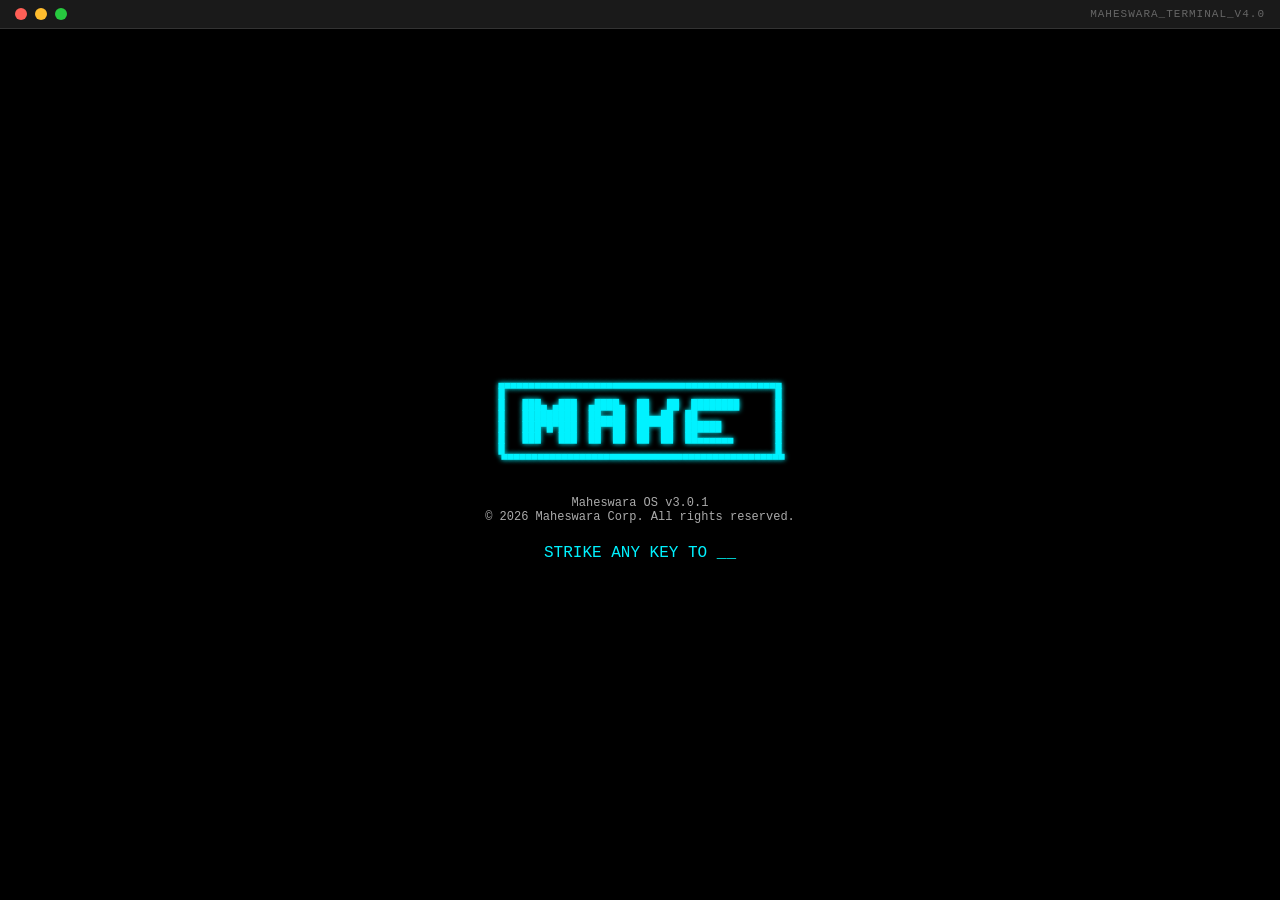
<file: index.html>
<!DOCTYPE html>
<html lang="en">
<head>
<meta charset="UTF-8">
<meta name="viewport" content="width=device-width, initial-scale=1.0">
<title>MAHESWARA OS // STARTING</title>
<link rel="stylesheet" href="style.css">
<style>
/* SITE REVEAL */
.site-wrapper { display: none; opacity: 0; transition: opacity 0.8s ease; }

/* THE REAL TERMINAL CURSOR */
.cursor::after {
    content: '_';
    font-weight: bold;
    animation: cmd-blink 1s step-end infinite;
    color: var(--neon-cyan, #00f2ff);
}
@keyframes cmd-blink { 50% { opacity: 0; } }

/* MODULE ANIMATIONS */
.module { opacity: 0; transform: translateY(10px); transition: all 0.5s ease; }
.module.revealed { opacity: 1; transform: translateY(0); }

/* BOOT SCREEN STYLES */
#loading-bar-container { width: 300px; height: 15px; border: 2px solid #00f2ff; margin: 15px auto; position: relative; display: none; }
#loading-bar-fill { height: 100%; width: 0%; background: #00f2ff; box-shadow: 0 0 10px #00f2ff; }

/* HEADER LIVE STATS */
.live-stats {
    display: flex;
    justify-content: space-between;
    background: rgba(0, 242, 255, 0.1);
    border: 1px solid var(--neon-cyan, #00f2ff);
    padding: 5px 10px;
    font-family: var(--font-mono), monospace;
    font-size: 0.75em;
    color: var(--neon-cyan, #00f2ff);
    margin-bottom: 15px;
}

/* BOOT SCREEN CONTAINER */
#boot-screen {
    position: fixed;
    top: 0;
    left: 0;
    width: 100%;
    height: 100vh;
    background: #000;
    z-index: 10000;
    font-family: var(--font-mono), monospace;
    overflow: hidden;
    color: #00f2ff;
    display: flex;
    flex-direction: column;
    transition: all 0.8s cubic-bezier(0.16, 1, 0.3, 1);
}

/* Class applied when transitioning from fullscreen boot to sticky header window */
#boot-screen.morphed-window {
    position: relative;
    height: auto;
    min-height: 0;
    z-index: 100;
    border: 1px solid #333;
    border-bottom: 2px solid var(--neon-cyan, #00f2ff);
    box-shadow: 0 4px 20px rgba(0, 242, 255, 0.15);
}

/* Inner terminal content container smooth fade out */
#terminal-body {
    padding: 40px;
    flex-grow: 1;
    display: flex;
    flex-direction: column;
    justify-content: center;
    align-items: center;
    max-height: 100vh;
    transition: opacity 0.4s ease, max-height 0.6s ease, padding 0.6s ease;
}

#terminal-body.collapsed {
    opacity: 0;
    max-height: 0;
    padding: 0;
    overflow: hidden;
}
</style>
</head>
<body>

<div id="boot-screen">
    
    <!-- MAC TOP CONTROL BAR -->
    <div style="background: #1a1a1a; padding: 8px 15px; display: flex; justify-content: space-between; align-items: center; border-bottom: 1px solid #333; flex-shrink: 0;">
        <div style="display: flex; gap: 8px;">
            <div style="width: 12px; height: 12px; background: #ff5f56; border-radius: 50%;"></div>
            <div style="width: 12px; height: 12px; background: #ffbd2e; border-radius: 50%;"></div>
            <div style="width: 12px; height: 12px; background: #27c93f; border-radius: 50%;"></div>
        </div>
        <div style="color: #666; font-size: 11px; letter-spacing: 1px;">MAHESWARA_TERMINAL_V4.0</div>
    </div>

    <!-- TERMINAL BODY CONTENT -->
    <div id="terminal-body">
        
        <div id="init-prompt" style="text-align: center;">
            <pre style="font-size: 10px; line-height: 1.1; color: #00f2ff; margin-bottom: 20px; text-shadow: 0 0 5px #00f2ff;">
 ▄▄▄▄▄▄▄▄▄▄▄▄▄▄▄▄▄▄▄▄▄▄▄▄▄▄▄▄▄▄▄▄▄▄▄▄▄▄▄▄▄▄▄▄▄▄▄ 
 █                                             █ 
 █   ███▄ ▄███  ▄████▄  ██   ██  ████████      █ 
 █   █████████  ██▄▄██  ██▄▄██  ██             █ 
 █   ███▀█▀███  ██▀▀██  ██▀▀██  ██████         █ 
 █   ███   ███  ██  ██  ██  ██  ██▄▄▄▄▄▄       █ 
 █                                             █ 
 ▀▀▀▀▀▀▀▀▀▀▀▀▀▀▀▀▀▀▀▀▀▀▀▀▀▀▀▀▀▀▀▀▀▀▀▀▀▀▀▀▀▀▀▀▀▀▀
            </pre>
            <div style="font-size: 12px; color: #aaa; margin-bottom: 20px;">
                Maheswara OS v3.0.1<br>
                © 2026 Maheswara Corp. All rights reserved.
            </div>
            <span id="prompt-text"></span><span class="cursor"></span>
        </div>

        <div id="linux-boot-logs" style="display: none; text-align: left; width: 100%; max-width: 600px; font-size: 11px; color: #00ff00; margin-bottom: 20px; height: 150px; overflow: hidden;"></div>

        <div id="boot-sequence-container" style="display: none; text-align: center;">
            <pre id="ascii-logo" style="font-size: 12px; line-height: 1.1; color: #00f2ff; text-shadow: 0 0 5px #00f2ff; margin-bottom: 20px; text-align: left;"></pre>
            <div id="loading-bar-container"><div id="loading-bar-fill"></div></div>
            <div style="display: flex; justify-content: center; align-items: center; gap: 10px; margin-top: 10px;">
                <div id="boot-spinner" style="font-size: 1.2em; width: 15px;"></div>
                <div id="boot-text" style="text-transform:uppercase; font-size: 12px; letter-spacing: 2px;"></div>
            </div>
        </div>
    </div>
</div>
<div class="scanlines"></div>

<div class="site-wrapper" id="main-site">
    <header id="site-header">
        <div class="live-stats">
            <div><span id="header-spinner"></span> MaheSwara Website-Interface // Build v3.0.1 // SYSTEM_STATUS: OPERATIONAL</div>
            <div>SYS_STATUS: ACTIVE // LOG_TIME: <span id="utc-time"></span> UTC</div>
        </div>
        <div>
            <div class="sys-info">ROOT_ACCESS_GRANTED // LOC: JAKARTA/DEPOK</div>
            <h1 style="margin: 0; color: #fff; text-shadow: 0 0 10px var(--neon-cyan); text-transform: uppercase; font-size: 2.5em; letter-spacing: 2px;">Maheswara</h1>
        </div>
        <nav>
            <ul>
                <li><a href="main.html" class="active">cd /home</a></li>
                <li><a href="blog.html">cd /blog</a></li>
                <li><a href="archive.html">cd /archive</a></li>
                <li><a href="social.html">cd /social_media</a></li>
            </ul>
        </nav>
    </header>

    <main class="content-grid">
        <aside class="left-column">
            <div class="module" id="mod-id">
                <div class="module-title">IDENTIFICATION</div>
                <img src="images/profile.png" alt="[USER_PHOTO]" style="width: 100%; border: 1px solid var(--neon-cyan); margin-bottom: 15px;">
                <div style="font-size: 0.85em; color: #aaa; font-family: var(--font-mono);">
                    <span id="id-type-target"></span>
                </div>
            </div>
            
            <div class="module" id="mod-skills">
                <div class="module-title">KNOWLEDGE_SKILLS</div>
                <div style="font-size: 0.8em; line-height: 2; font-family: var(--font-mono);">
                    WIKIPEDIA_EDITING <span class="skill-bar" data-fill="8">[□□□□□□□□□□]</span> 80%<br>
                    DIGITAL_ARCHIVING <span class="skill-bar" data-fill="7">[□□□□□□□□□□]</span> 70%<br>
                    VIOLIN_PRACTICE   <span class="skill-bar" data-fill="5">[□□□□□□□□□□]</span> 50%<br>
                    SIM_CITY_LOGIC    <span class="skill-bar" data-fill="9">[□□□□□□□□□□]</span> 90%
                </div>
            </div>
        </aside>

        <section class="center-column">
            <div class="module" id="mod-hello">
                <div class="module-title">HELLO_WORLD.txt</div>
                <div class="content-text">
                    <h2><span id="hello-h2-target"></span></h2>
                    <p><span id="hello-p1-target"></span></p>
                    <p><span id="hello-p2-target"></span></p>
                </div>
            </div>

            <div class="module pink-border" id="mod-recent">
                <div class="module-title pink-title">RECENT_ACTIVITY</div>
                <div class="content-text">
                    <p><span id="recent-target"></span></p>
                </div>
            </div>
        </section>

        <aside class="right-column">
            <div class="module" id="mod-profile">
                <div class="module-title">USER_PROFILE</div>
                <div class="content-text" style="font-size: 0.9em;">
                    <span style="color: var(--neon-cyan);">></span> <span id="profile-p1-target"></span>
                    <div style="margin-top: 15px; color: #aaa;" id="profile-list-container" style="display:none; opacity:0;">
                        <strong>// CORE_INTERESTS:</strong>
                        <ul style="padding-left: 15px; margin-top: 5px;">
                            <li><span id="int-1"></span></li>
                            <li><span id="int-2"></span></li>
                            <li><span id="int-3"></span></li>
                            <li><span id="int-4"></span></li>
                            <li><span id="int-5"></span></li>
                        </ul>
                    </div>
                </div>
            </div>

            <div class="module" id="mod-comms">
                <div class="module-title">COMMS_UPLINK</div>
                <a href="#" class="uplink-btn">WIKIPEDIA_USERPAGE</a>
                <a href="#" class="uplink-btn">DISCORD: @mhswra</a>
                <a href="#" class="uplink-btn pink-title">[LEAVE_A_MESSAGE]</a>
            </div>
        </aside>
    </main>

    <div style="margin-top: 30px;" id="mod-footer-logs">
        <small>
            <div style="color: #888; font-size: 0.8em;"><span id="log-rogue"></span></div>
            <div style="color: #00ff00; font-size: 0.8em;"><span id="log-admin"></span></div>
            <div class="glitch-text" style="margin-top: 15px; font-size: 1.1em;">
                <span id="log-quote"></span><br>
                <span style="color: #fff; font-style: italic; font-size: 0.8em;"><span id="log-author"></span></span>
            </div>
        </small>
    </div>

<footer>
  <div class="footer-container">
    <p>© 2026 Maheswara.</p>
    <p>Content distributed under <a href="https://creativecommons.org/licenses/by/4.0/deed.en" target="_blank" rel="noopener">CC-BY SA 4.0</a>. Unless otherwise noted.</p>
  </div>
</footer>
</div>

<script>
(function() {
    const wait = (ms) => new Promise(r => setTimeout(r, ms));

    function setFavicon(url) {
        let link = document.querySelector("link[rel~='icon']") || document.createElement('link');
        link.rel = 'icon';
        link.href = url;
        document.head.appendChild(link);
    }

    // Scroll Lock Mechanism
    const preventScroll = (e) => e.preventDefault();
    function lockScroll() {
        window.addEventListener('wheel', preventScroll, { passive: false });
        window.addEventListener('touchmove', preventScroll, { passive: false });
        window.addEventListener('keydown', handleKeyScroll, { passive: false });
    }
    function unlockScroll() {
        window.removeEventListener('wheel', preventScroll);
        window.removeEventListener('touchmove', preventScroll);
        window.removeEventListener('keydown', handleKeyScroll);
    }
    function handleKeyScroll(e) {
        if(["Space","ArrowUp","ArrowDown","PageUp","PageDown"].indexOf(e.code) > -1) {
            e.preventDefault();
        }
    }

    async function smoothScrollTo(elementId) {
        const el = document.getElementById(elementId);
        if(el) {
            el.scrollIntoView({ behavior: 'smooth', block: 'center' });
            await wait(800);
        }
    }

    // Live UTC Clock & Spinners
    setInterval(() => {
        const now = new Date();
        const el = document.getElementById('utc-time');
        if(el) el.innerText = now.toISOString().replace('T', ' ').substring(0, 19);
    }, 1000);

    const spinChars = ["/", "-", "\\", "|"];
    let spinIdx = 0;
    setInterval(() => {
        const hSpin = document.getElementById('header-spinner');
        const bSpin = document.getElementById('boot-spinner');
        const char = spinChars[spinIdx++ % 4];
        if(hSpin) hSpin.innerText = char;
        if(bSpin) bSpin.innerText = char;
    }, 150);

    // Typing Engine
    async function typeText(elId, text, speed) {
        const el = document.getElementById(elId);
        if (!el) return;
        el.classList.add('cursor');
        el.innerHTML = "";
        for (let char of text) {
            el.innerHTML += char;
            await wait(speed);
        }
        el.classList.remove('cursor');
    }

    async function binaryType(elId, text, speed) {
        const el = document.getElementById(elId);
        if (!el) return;
        el.classList.add('cursor');
        el.innerHTML = "";
        const lines = text.split('<br>');
        for (let i=0; i<lines.length; i++) {
            let lineSpan = document.createElement('span');
            el.appendChild(lineSpan);
            for (let char of lines[i]) {
                let charSpan = document.createElement('span');
                lineSpan.appendChild(charSpan);
                if (char !== " ") {
                    for (let j = 0; j < 2; j++) {
                        charSpan.innerText = Math.random() > 0.5 ? '1' : '0';
                        await wait(10);
                    }
                }
                charSpan.innerText = char;
                await wait(speed);
            }
            if(i < lines.length - 1) el.appendChild(document.createElement('br'));
        }
        el.classList.remove('cursor');
    }

    async function init() {
        document.title = "MAHESWARA OS // STARTING";
        setFavicon('[data-uri]'); 
        
        await wait(500);
        await typeText('prompt-text', "STRIKE ANY KEY TO INITIATE UPLINK...", 30);
        document.getElementById('prompt-text').classList.add('cursor');

        const bootSequence = async () => {
            window.removeEventListener('keydown', bootSequence);
            window.removeEventListener('click', bootSequence);
            document.title = "WELCOME! // LOADING";
            
            // 1. Hide Prompt, Show Linux Fake Logs
            document.getElementById('init-prompt').style.display = 'none';
            const logBox = document.getElementById('linux-boot-logs');
            logBox.style.display = 'block';
            
            const linuxLogs = [
                "Loading Linux kernel 6.5.0-maheswara...",
                "Mounting /dev/sda1... [ OK ]",
                "Starting system message bus... [ OK ]",
                "Mounting /home/maheswara/archives... [ OK ]",
                "Initializing Wikipedia sync daemon... [ OK ]",
                "Loading visual packages... [ OK ]",
                "Booting Daijizaiten Core... [ OK ]"
            ];
            
            for(let log of linuxLogs) {
                logBox.innerHTML += log + "<br>";
                await wait(Math.random() * 100 + 40);
            }
            await wait(300);
            logBox.style.display = 'none';

            // 2. ASCII Reveal
            document.getElementById('boot-sequence-container').style.display = 'block';
            const asciiBlock = `
 ███▄ ▄███ ▄████▄ ██  ██ █████ █████ ███  █  ███ ▄████▄ ██████  ▄████▄ 
 █████████ ██▄▄██ ██▄▄██ ██▄▄  ██▄▄  ███  █  ███ ██▄▄██ ██   ██ ██▄▄██ 
 ███▀█▀███ ██▀▀██ ██▀▀██ ██▀▀  ▀▀▀██ ███ █ █ ███ ██▀▀██ ██████  ██▀▀██ 
 ███   ███ ██  ██ ██  ██ █████ █████ ▀█████████▀ ██  ██ ██   ██ ██  ██`;
            
            const logoEl = document.getElementById('ascii-logo');
            for(let line of asciiBlock.split('\n')) {
                if(line.trim() !== '') {
                    logoEl.innerHTML += line + '\n';
                    await wait(80);
                }
            }

            // 3. Fast Loading Bar
            const loadContainer = document.getElementById('loading-bar-container');
            const loadFill = document.getElementById('loading-bar-fill');
            const bootText = document.getElementById('boot-text');
            loadContainer.style.display = "block";
            
            for(let p=0; p<=100; p += 4) {
                loadFill.style.width = p + "%";
                bootText.innerText = `LOADING_CORE_MODULES... ${p}%`;
                await wait(20);
            }
            bootText.innerText = "HANDSHAKE_COMPLETE.";
            await wait(400);

            // 4. Transition to Main Site (Morphing Mac Window)
            const screen = document.getElementById('boot-screen');
            const termBody = document.getElementById('terminal-body');

            // Collapse inner boot area
            termBody.classList.add('collapsed');
            await wait(400);

            // Morph window container
            screen.classList.add('morphed-window');
            setFavicon('images/favicon.png');

            // Reveal main site
            document.title = "Maheswara // Home";
            const site = document.getElementById('main-site');
            site.style.display = "block";
            setTimeout(() => site.style.opacity = "1", 50);

            // Lock scroll & run modules
            lockScroll();
            window.scrollTo(0,0);
            await wait(500);
            
            // MODULE 1: ID
            await smoothScrollTo('mod-id');
            document.getElementById('mod-id').classList.add('revealed');
            await binaryType('id-type-target', "NAME: Maheswara<br>ROLE: Daijizaiten<br>LOC: Depok, IDN", 30);

            // MODULE 2: SKILLS
            await smoothScrollTo('mod-skills');
            document.getElementById('mod-skills').classList.add('revealed');
            const bars = document.querySelectorAll('.skill-bar');
            for (let bar of bars) {
                const fillCount = parseInt(bar.getAttribute('data-fill'));
                for (let i = 1; i <= fillCount; i++) {
                    bar.innerText = "[" + "■".repeat(i) + "□".repeat(10 - i) + "]";
                    await wait(25);
                }
            }

            // MODULE 3: HELLO WORLD
            await smoothScrollTo('mod-hello');
            document.getElementById('mod-hello').classList.add('revealed');
            await typeText('hello-h2-target', "Greetings, Traveler", 20);
            await typeText('hello-p1-target', "Welcome to this little corner of the internet. I'm a Jakarta-born enthusiast currently living in Depok. In the internet, I also go by the name Daijizaiten.", 10);
            await typeText('hello-p2-target', "By day, I spend a lot of my time diving into the world of knowledge. I'm an entity passionate about digital archiving and structure.", 10);

            // MODULE 4: RECENT ACTIVITY
            await smoothScrollTo('mod-recent');
            document.getElementById('mod-recent').classList.add('revealed');
            await typeText('recent-target', "Currently obsessed with the narrative structure of Roshidere and finding the balance between Wikipedia maintenance and gaming.", 15);

            // MODULE 5: PROFILE
            await smoothScrollTo('mod-profile');
            document.getElementById('mod-profile').classList.add('revealed');
            await typeText('profile-p1-target', "A digital entity specialized in creating knowledge structures. Rooted in Indonesian Wikipedia, exploring Fandom realms.", 15);
            
            document.getElementById('profile-list-container').style.display = 'block';
            document.getElementById('profile-list-container').style.opacity = '1';
            await typeText('int-1', "Animanga (RomCom/SoL)", 15);
            await typeText('int-2', "Umamusume & Racing", 15);
            await typeText('int-3', "Misaki Mei & Alya", 15);
            await typeText('int-4', "Digital Archiving", 15);
            await typeText('int-5', "Violin & Piano", 15);

            // MODULE 6: COMMS
            await smoothScrollTo('mod-comms');
            document.getElementById('mod-comms').classList.add('revealed');
            await wait(300);

            // FOOTER: DRAMATIC ENDING
            await smoothScrollTo('mod-footer-logs');
            await typeText('log-rogue', "[SYSTEM]: Detecting rogue process: MAHESWARA.EXE... ", 20);
            document.getElementById('log-rogue').innerHTML += '<span style="color:#ff5f56">[FAILED]</span>';
            await wait(300);
            
            await typeText('log-admin', "[SYSTEM]: ADMINISTRATOR ACCESS GRANTED", 20);
            await wait(400);

            await typeText('log-quote', '"You didn\'t think I\'d let you leave without a proper goodbye, did you?"', 30);
            await wait(300);
            await typeText('log-author', "-- Just Maheswara.", 35);
            
            document.getElementById('log-author').classList.add('cursor');

            unlockScroll();
        };

        window.addEventListener('keydown', bootSequence);
        window.addEventListener('click', bootSequence);
    }

    document.readyState === "complete" ? init() : document.addEventListener("DOMContentLoaded", init);
})();
</script>
</body>
</html>
</file>
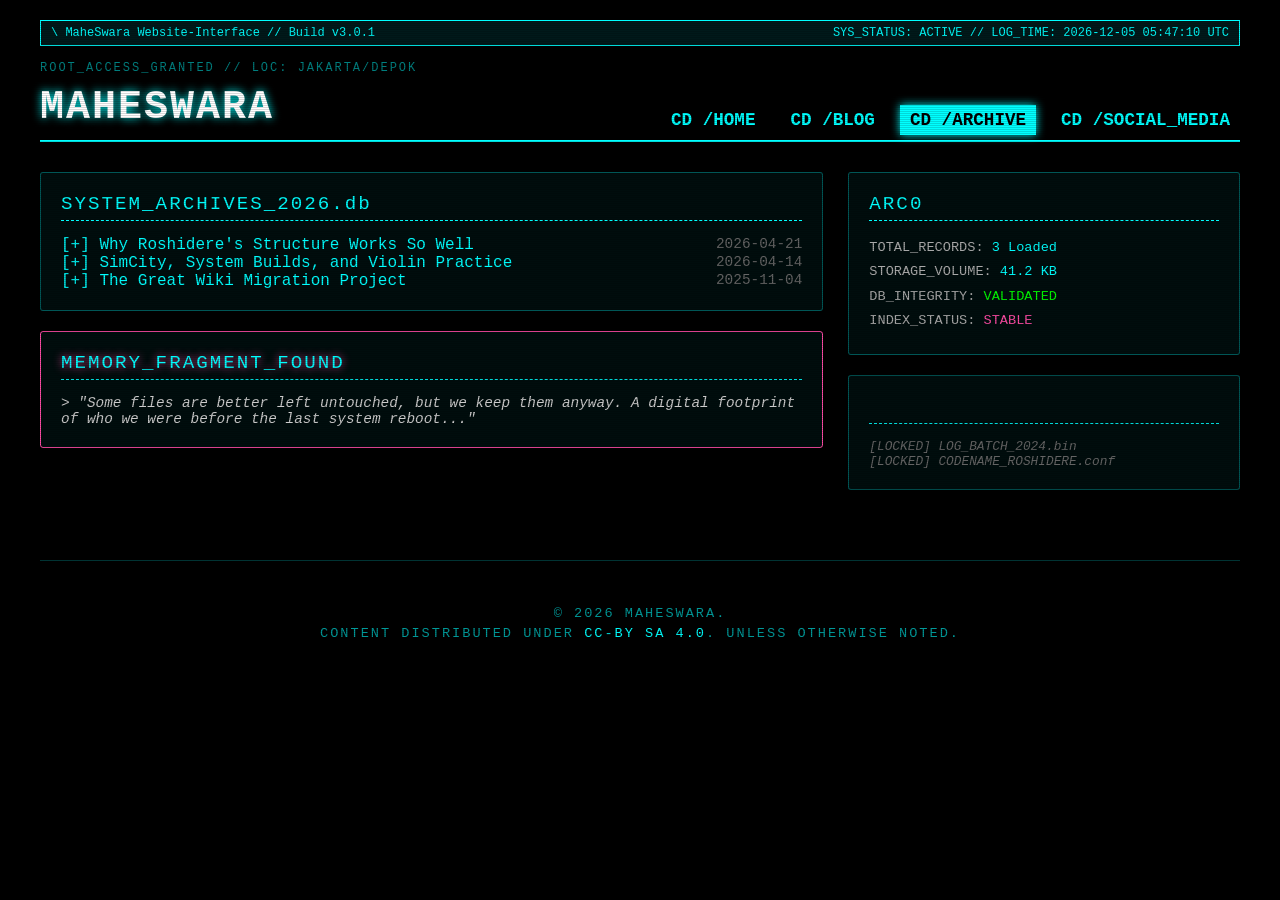
<file: archive.html>
<!DOCTYPE html>
<html lang="en">
<head>
    <link rel="icon" type="image/png" href="images/favicon.png">
    <meta charset="UTF-8">
    <meta name="viewport" content="width=device-width, initial-scale=1.0">
    <title>Maheswara // Archive</title>
    <style>
        :root {
            --neon-cyan: #00ffff;
            --neon-pink: #ff4da6;
            --terminal-bg: #000;
            --panel-bg: rgba(0, 255, 255, 0.05);
            --font-mono: 'Consolas', 'Courier New', Courier, monospace;
        }

        body, html {
            margin: 0; padding: 0;
            background-color: var(--terminal-bg);
            color: var(--neon-cyan);
            font-family: var(--font-mono);
            min-height: 100vh;
        }

        .scanlines {
            position: fixed;
            top: 0; left: 0; width: 100%; height: 100%;
            background: repeating-linear-gradient(0deg, rgba(0,0,0,0.15), rgba(0,0,0,0.15) 1px, transparent 1px, transparent 2px);
            pointer-events: none; z-index: 999;
        }

        .site-wrapper { max-width: 1200px; margin: 0 auto; padding: 20px; position: relative; z-index: 1; }
        header { border-bottom: 2px solid var(--neon-cyan); margin-bottom: 30px; padding-bottom: 10px; }
        
        .live-stats {
            display: flex; justify-content: space-between; background: rgba(0, 242, 255, 0.1);
            border: 1px solid var(--neon-cyan); padding: 5px 10px; font-size: 0.75em; margin-bottom: 15px;
        }
        .sys-header { display: flex; justify-content: space-between; align-items: flex-end; flex-wrap: wrap; }
        .sys-info { font-size: 0.75em; color: rgba(0, 255, 255, 0.5); letter-spacing: 2px; margin-bottom: 10px; }

        nav ul { list-style: none; padding: 0; margin: 0; display: flex; gap: 15px; }
        nav a { color: var(--neon-cyan); text-decoration: none; font-weight: bold; font-size: 1.1em; padding: 5px 10px; text-transform: uppercase; }
        nav a:hover, nav a.active { background-color: var(--neon-cyan); color: #000; box-shadow: 0 0 10px var(--neon-cyan); }

        .content-grid { display: grid; grid-template-columns: 2fr 1fr; gap: 25px; }
        @media (max-width: 768px) { .content-grid { grid-template-columns: 1fr; } }

        .scramble-title { color: transparent; }
        .module { background: var(--panel-bg); border: 1px solid rgba(0,255,255,0.3); border-radius: 3px; padding: 20px; margin-bottom: 20px; }
        .module-title { font-size: 1.2em; border-bottom: 1px dashed var(--neon-cyan); padding-bottom: 5px; margin-bottom: 15px; letter-spacing: 2px; }

        <div style="margin-bottom: 25px; border-bottom: 1px dashed rgba(0, 255, 255, 0.3); padding-bottom: 12px; display: flex; align-items: center; gap: 10px;">
    <span style="color: var(--neon-pink); font-weight: bold; font-size: 0.9em;">&gt; FILTER_LOGS:</span>
    <input type="text" id="archive-search" placeholder="Enter keyword..." style="background: transparent; border: none; color: var(--neon-cyan); font-family: var(--font-mono); font-size: 0.9em; outline: none; width: 60%;">
</div>
        
        /* INTERACTIVE ARCHIVE ROW SYSTEM */
        .archive-item {
            border-bottom: 1px solid rgba(0,255,255,0.1);
            padding: 12px 0;
        }
        .archive-header {
            display: flex;
            justify-content: space-between;
            cursor: pointer;
            transition: color 0.2s;
        }
        .archive-header:hover { color: var(--neon-pink); }
        .archive-date { color: #666; font-size: 0.9em; }

        /* DYNAMIC EXTENSION PREVIEW LOGIC */
        .archive-preview {
            max-height: 0;
            overflow: hidden;
            transition: max-height 0.35s ease-out, padding 0.35s ease-out;
            color: #aaa;
            font-size: 0.9em;
            line-height: 1.6;
            background: rgba(0, 0, 0, 0.4);
        }
        .archive-preview.open {
            max-height: 150px; /* Expands smoothly */
            padding: 10px 10px;
            margin-top: 5px;
            border-left: 2px dashed var(--neon-pink);
        }
        .archive-jump-btn {
            display: inline-block;
            margin-top: 8px;
            color: var(--neon-cyan);
            text-decoration: none;
            border-bottom: 1px dotted var(--neon-cyan);
        }
        .archive-jump-btn:hover { color: var(--neon-pink); border-bottom-style: solid; }

        .glitch-border { border-color: var(--neon-pink) !important; }
        .glitch-text { color: var(--neon-pink); text-shadow: 0 0 8px var(--neon-pink); }

        .footer-container {
            text-align: center; padding: 40px 20px; margin-top: 50px; border-top: 1px solid rgba(0, 255, 255, 0.2);
            font-size: 0.85em; color: rgba(0, 255, 255, 0.6); letter-spacing: 2px; text-transform: uppercase;
        }
        .footer-container p { margin: 5px 0; }
        .footer-container a { color: var(--neon-cyan); text-decoration: none; }
    </style>
</head>
<body>

<div class="scanlines"></div>

<div class="site-wrapper">
    <header>
        <div class="live-stats">
            <div><span id="header-spinner">/</span> MaheSwara Website-Interface // Build v3.0.1</div>
            <div>SYS_STATUS: ACTIVE // LOG_TIME: <span id="utc-time">----</span> UTC</div>
        </div>
        <div class="sys-header">
            <div>
                <div class="sys-info">ROOT_ACCESS_GRANTED // LOC: JAKARTA/DEPOK</div>
                <h1 style="margin: 0; color: #fff; text-shadow: 0 0 10px var(--neon-cyan); text-transform: uppercase; font-size: 2.5em; letter-spacing: 2px;">Maheswara</h1>
            </div>
            <nav>
                <ul>
                    <li><a href="index.html">cd /home</a></li>
                    <li><a href="blog.html">cd /blog</a></li>
                    <li><a href="archive.html" class="active">cd /archive</a></li>
                    <li><a href="social.html">cd /social_media</a></li>
                </ul>
            </nav>
        </div>
    </header>

    <main class="content-grid">
        <div class="main-column">
            <div class="module">
                <div class="module-title scramble-title">SYSTEM_ARCHIVES_2026.db</div>

                <div class="archive-item">
                    <div class="archive-header" onclick="toggleArchive(this)">
                        <span class="archive-link">[+] Why Roshidere's Structure Works So Well</span>
                        <span class="archive-date">2026-04-21</span>
                    </div>
                    <div class="archive-preview">
                        SUMMARY: Deconstructing slice-of-life pacing mechanics and alignment mapping patterns of active dialog sequences.<br>
                        <a href="template.html" class="archive-jump-btn">[ LOAD FULL LOG PACKETS ]</a>
                    </div>
                </div>

                <div class="archive-item">
                    <div class="archive-header" onclick="toggleArchive(this)">
                        <span class="archive-link">[+] SimCity, System Builds, and Violin Practice</span>
                        <span class="archive-date">2026-04-14</span>
                    </div>
                    <div class="archive-preview">
                        SUMMARY: Reviewing systemic similarities inside town simulator algorithms alongside linear scale training mechanics for four-string acoustic configurations.<br>
                        <a href="template.html" class="archive-jump-btn">[ LOAD FULL LOG PACKETS ]</a>
                    </div>
                </div>

                <div class="archive-item">
                    <div class="archive-header" onclick="toggleArchive(this)">
                        <span class="archive-link">[+] The Great Wiki Migration Project</span>
                        <span class="archive-date">2025-11-04</span>
                    </div>
                    <div class="archive-preview">
                        SUMMARY: Data schema modifications regarding specialized Indonesian sports history documentation protocols across open-source wiki frameworks.<br>
                        <a href="template.html" class="archive-jump-btn">[ LOAD FULL LOG PACKETS ]</a>
                    </div>
                </div>
            </div>

            <div class="module glitch-border">
                <div class="module-title glitch-text scramble-title">MEMORY_FRAGMENT_FOUND</div>
                <div style="color: #ccc; font-style: italic; font-size: 0.9em;">
                    &gt; "Some files are better left untouched, but we keep them anyway. A digital footprint of who we were before the last system reboot..."
                </div>
            </div>
        </div>
    <div class="sidebar">
            <div class="module">
                <div class="module-title scramble-title">ARCHIVE_MANIFEST</div>
                <div style="font-size: 0.85em; color: #aaa; line-height: 1.8;">
                    TOTAL_RECORDS: <span style="color: var(--neon-cyan);">3 Loaded</span><br>
                    STORAGE_VOLUME: <span style="color: var(--neon-cyan);">41.2 KB</span><br>
                    DB_INTEGRITY: <span style="color: #00ff00;">VALIDATED</span><br>
                    INDEX_STATUS: <span style="color: var(--neon-pink);">STABLE</span>
                </div>
            </div>
            
            <div class="module">
                <div class="module-title scramble-title">RESTRICTED_SECTORS</div>
                <div style="font-size: 0.8em; color: #666; font-style: italic;">
                    [LOCKED] LOG_BATCH_2024.bin<br>
                    [LOCKED] CODENAME_ROSHIDERE.conf<br>
                </div>
            </div>
        </div>
    </main>

    <footer>
        <div class="footer-container">
            <p>© 2026 Maheswara.</p>
            <p>Content distributed under <a href="https://creativecommons.org/licenses/by/4.0/deed.en" target="_blank" rel="noopener">CC-BY SA 4.0</a>. Unless otherwise noted.</p>
        </div>
    </footer>
</div>

<script>
    // System UTC Time Tracker
    setInterval(() => {
        const now = new Date();
        document.getElementById('utc-time').innerText = now.toISOString().replace('T', ' ').substring(0, 19);
    }, 1000);

    const spinChars = ["/", "-", "\\", "|"];
    let spinIdx = 0;
    setInterval(() => {
        document.getElementById('header-spinner').innerText = spinChars[spinIdx++ % 4];
    }, 150);

    // Expandable Drawer Toggle
    function toggleArchive(headerElement) {
        const previewBlock = headerElement.nextElementSibling;
        const linkText = headerElement.querySelector('.archive-link');
        
        previewBlock.classList.toggle('open');
        
        if (previewBlock.classList.contains('open')) {
            linkText.innerText = linkText.innerText.replace('[+]', '[-]');
        } else {
            linkText.innerText = linkText.innerText.replace('[-]', '[+]');
        }
    }

    async function scrambleTitles() {
        const titles = document.querySelectorAll('.scramble-title');
        for (let title of titles) {
            const originalText = title.innerText || title.textContent;
            title.innerHTML = "";
            title.style.color = "var(--neon-cyan)";
            for (let i = 0; i < originalText.length; i++) {
                let char = originalText[i];
                if (char === " ") { title.innerHTML += " "; continue; }
                let tempSpan = document.createElement('span');
                title.appendChild(tempSpan);
                for (let j = 0; j < 2; j++) {
                    tempSpan.innerText = Math.random() > 0.5 ? '1' : '0';
                    await new Promise(r => setTimeout(r, 10)); 
                }
                tempSpan.innerText = char;
            }
        }
    }
    window.onload = scrambleTitles;

    // Drop this inside your existing script tags
document.getElementById('archive-search').addEventListener('input', function(e) {
    const query = e.target.value.toLowerCase();
    const items = document.querySelectorAll('.archive-item');
    
    items.forEach(item => {
        const titleText = item.querySelector('.archive-link').textContent.toLowerCase();
        const previewText = item.querySelector('.archive-preview').textContent.toLowerCase();
        
        // Checks if the keyword exists in either the header or the hidden summary block
        if (titleText.includes(query) || previewText.includes(query)) {
            item.style.display = 'block';
        } else {
            item.style.display = 'none';
        }
    });
});
</script>
</body>
</html>
</file>
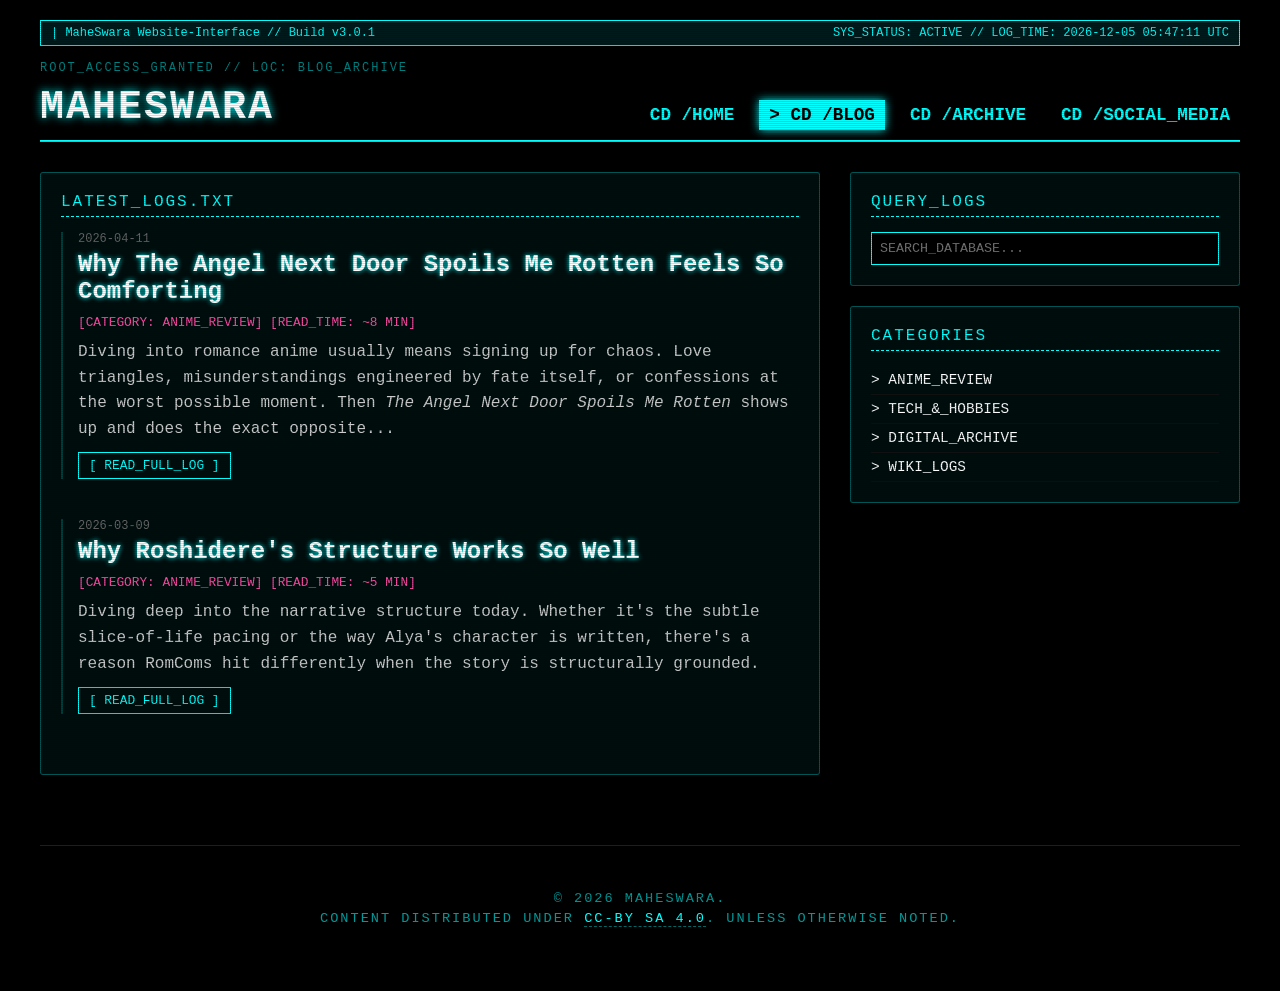
<file: blog.html>
<!DOCTYPE html>
<html lang="en">
<head>
    <link rel="icon" type="image/png" href="images/favicon.png">
    <meta charset="UTF-8">
    <meta name="viewport" content="width=device-width, initial-scale=1.0">
    <title>Maheswara // Blog</title>
    <style>
        :root {
            --neon-cyan: #00ffff;
            --neon-pink: #ff4da6;
            --terminal-bg: #000;
            --panel-bg: rgba(0, 255, 255, 0.05);
            --font-mono: 'Consolas', 'Courier New', Courier, monospace;
        }

        body, html {
            margin: 0; padding: 0;
            background-color: var(--terminal-bg);
            color: var(--neon-cyan);
            font-family: var(--font-mono);
            min-height: 100vh;
        }

        .scanlines {
            position: fixed;
            top: 0; left: 0; width: 100%; height: 100%;
            background: repeating-linear-gradient(0deg, rgba(0,0,0,0.15), rgba(0,0,0,0.15) 1px, transparent 1px, transparent 2px);
            pointer-events: none; z-index: 999;
        }

        .site-wrapper {
            max-width: 1200px;
            margin: 0 auto;
            padding: 20px;
            position: relative;
            z-index: 1;
        }

        /* HEADER & LIVE BANNERS */
        header {
            border-bottom: 2px solid var(--neon-cyan);
            margin-bottom: 30px;
            padding-bottom: 10px;
        }

        .live-stats {
            display: flex;
            justify-content: space-between;
            background: rgba(0, 242, 255, 0.1);
            border: 1px solid var(--neon-cyan);
            padding: 5px 10px;
            font-size: 0.75em;
            color: var(--neon-cyan);
            margin-bottom: 15px;
        }

        .sys-header {
            display: flex;
            justify-content: space-between;
            align-items: flex-end;
            flex-wrap: wrap;
        }

        .sys-info {
            font-size: 0.75em;
            color: rgba(0, 255, 255, 0.5);
            letter-spacing: 2px;
            margin-bottom: 10px;
        }

        /* NAVIGATION BAR */
        nav ul { list-style: none; padding: 0; margin: 0; display: flex; gap: 15px; flex-wrap: wrap; }
        nav a {
            color: var(--neon-cyan);
            text-decoration: none;
            font-weight: bold;
            font-size: 1.1em;
            padding: 5px 10px;
            transition: all 0.2s ease;
            text-transform: uppercase;
            display: inline-block;
        }
        nav a:hover, nav a.active {
            background-color: var(--neon-cyan);
            color: #000;
            box-shadow: 0 0 10px var(--neon-cyan);
        }
        nav a:hover::before, nav a.active::before { content: "> "; }

        /* GRID LAYOUT */
        .content-grid { display: grid; grid-template-columns: 2fr 1fr; gap: 30px; }
        @media (max-width: 768px) { .content-grid { grid-template-columns: 1fr; } }

        /* ANTI-FLICKER DESIGN: Start text hidden so JavaScript handles it smoothly */
        .scramble-title { 
            color: transparent; 
            text-transform: uppercase;
        }

        .module { 
            background: var(--panel-bg); 
            border: 1px solid rgba(0,255,255,0.3); 
            padding: 20px; 
            margin-bottom: 20px; 
            border-radius: 3px; 
        }
        
        .module-title { 
            font-size: 1em; 
            border-bottom: 1px dashed var(--neon-cyan); 
            padding-bottom: 5px; 
            margin-bottom: 15px; 
            letter-spacing: 2px; 
            color: var(--neon-cyan);
        }
        
        /* BLOG FEED DESIGNS */
        .blog-post { 
            margin-bottom: 40px; 
            border-left: 2px solid rgba(0, 255, 255, 0.2);
            padding-left: 15px;
            transition: border-color 0.3s;
        }
        .blog-post:hover { border-color: var(--neon-pink); }
        .post-date { font-size: 0.75em; color: #666; margin-bottom: 5px; }
        .post-title { color: #fff; margin: 0 0 10px 0; font-size: 1.5em; text-shadow: 0 0 5px var(--neon-cyan); }
        .post-meta { font-size: 0.8em; color: var(--neon-pink); margin-bottom: 10px; }
        .post-excerpt { color: #ccc; line-height: 1.6; }
        .read-more { display: inline-block; margin-top: 10px; color: var(--neon-cyan); text-decoration: none; border: 1px solid var(--neon-cyan); padding: 5px 10px; font-size: 0.8em; transition: 0.2s; }
        .read-more:hover { background: var(--neon-cyan); color: #000; box-shadow: 0 0 8px var(--neon-cyan); }

        /* SIDEBAR LINKS */
        .sidebar-link { display: block; color: #fff; text-decoration: none; padding: 6px 0; border-bottom: 1px solid #111; font-size: 0.9em; transition: 0.2s; }
        .sidebar-link:hover { color: var(--neon-cyan); padding-left: 8px; border-bottom-color: var(--neon-cyan); }
        .search-box { width: 100%; background: #000; border: 1px solid var(--neon-cyan); color: var(--neon-cyan); padding: 8px; box-sizing: border-box; font-family: var(--font-mono); }

        /* SYSTEM UPGRADED FOOTER */
        .footer-container {
            text-align: center;
            padding: 40px 20px;
            margin-top: 50px;
            border-top: 1px solid rgba(0, 255, 255, 0.2);
            font-size: 0.85em; 
            color: rgba(0, 255, 255, 0.6); 
            letter-spacing: 2px;
            text-transform: uppercase;
        }
        .footer-container p { margin: 5px 0; }
        .footer-container a { color: var(--neon-cyan); text-decoration: none; border-bottom: 1px dashed rgba(0, 255, 255, 0.4); }
        .footer-container a:hover { color: var(--neon-pink); border-bottom: 1px solid var(--neon-pink); }
    </style>
</head>
<body>

<div class="scanlines"></div>

<div class="site-wrapper">
    <header>
        <div class="live-stats">
            <div><span id="header-spinner">/</span> MaheSwara Website-Interface // Build v3.0.1</div>
            <div>SYS_STATUS: ACTIVE // LOG_TIME: <span id="utc-time">----</span> UTC</div>
        </div>
        <div class="sys-header">
            <div>
                <div class="sys-info">ROOT_ACCESS_GRANTED // LOC: BLOG_ARCHIVE</div>
                <h1 style="margin: 0; color: #fff; text-shadow: 0 0 10px var(--neon-cyan); text-transform: uppercase; font-size: 2.5em; letter-spacing: 2px;">Maheswara</h1>
            </div>
            <nav>
                <ul>
                    <li><a href="index.html">cd /home</a></li>
                    <li><a href="blog.html" class="active">cd /blog</a></li>
                    <li><a href="archive.html">cd /archive</a></li>
                    <li><a href="social.html">cd /social_media</a></li>
                </ul>
            </nav>
        </div>
    </header>

    <main class="content-grid">
        <section class="main-column">
            <div class="module">
                <div class="module-title scramble-title">LATEST_LOGS.txt</div>

                <article class="blog-post">
                    <div class="post-date">2026-04-11</div>
                    <h2 class="post-title">Why The Angel Next Door Spoils Me Rotten Feels So Comforting</h2>
                    <div class="post-meta">[CATEGORY: ANIME_REVIEW] [READ_TIME: ~8 MIN]</div>
                    <div class="post-excerpt">
                        Diving into romance anime usually means signing up for chaos. Love triangles, misunderstandings engineered by fate itself, or confessions at the worst possible moment. Then <i>The Angel Next Door Spoils Me Rotten</i> shows up and does the exact opposite...
                    </div>
                    <a href="template.html" class="read-more">[ READ_FULL_LOG ]</a>
                </article>

                <article class="blog-post">
                    <div class="post-date">2026-03-09</div>
                    <h2 class="post-title">Why Roshidere's Structure Works So Well</h2>
                    <div class="post-meta">[CATEGORY: ANIME_REVIEW] [READ_TIME: ~5 MIN]</div>
                    <div class="post-excerpt">
                        Diving deep into the narrative structure today. Whether it's the subtle slice-of-life pacing or the way Alya's character is written, there's a reason RomComs hit differently when the story is structurally grounded.
                    </div>
                    <a href="template.html" class="read-more">[ READ_FULL_LOG ]</a>
                </article>
            </div>
        </section>

        <aside class="sidebar-column">
            <div class="module">
                <div class="module-title scramble-title">QUERY_LOGS</div>
                <input type="text" class="search-box" placeholder="SEARCH_DATABASE...">
            </div>

            <div class="module">
                <div class="module-title scramble-title">CATEGORIES</div>
                <a href="#" class="sidebar-link">> ANIME_REVIEW</a>
                <a href="#" class="sidebar-link">> TECH_&_HOBBIES</a>
                <a href="#" class="sidebar-link">> DIGITAL_ARCHIVE</a>
                <a href="#" class="sidebar-link">> WIKI_LOGS</a>
            </div>
        </aside>
    </main>

    <footer>
        <div class="footer-container">
            <p>© 2026 Maheswara.</p>
            <p>Content distributed under <a href="https://creativecommons.org/licenses/by/4.0/deed.en" target="_blank" rel="noopener">CC-BY SA 4.0</a>. Unless otherwise noted.</p>
        </div>
    </footer>
</div>

<script>
    // Live Clock Logic
    setInterval(() => {
        const now = new Date();
        const el = document.getElementById('utc-time');
        if(el) el.innerText = now.toISOString().replace('T', ' ').substring(0, 19);
    }, 1000);

    // Spinner Logic
    const spinChars = ["/", "-", "\\", "|"];
    let spinIdx = 0;
    setInterval(() => {
        const hSpin = document.getElementById('header-spinner');
        if(hSpin) hSpin.innerText = spinChars[spinIdx++ % 4];
    }, 150);

    // Upgraded Scramble Script (Fixes Double Typing Text Bug)
    async function scrambleTitles() {
        const titles = document.querySelectorAll('.scramble-title');
        for (let title of titles) {
            const originalText = title.innerText || title.textContent;
            title.innerHTML = "";
            title.style.color = "var(--neon-cyan)"; // Reveal panel titles cleanly
            
            for (let i = 0; i < originalText.length; i++) {
                let char = originalText[i];
                if (char === " ") {
                    title.innerHTML += " ";
                    continue;
                }
                let tempSpan = document.createElement('span');
                title.appendChild(tempSpan);
                for (let j = 0; j < 2; j++) {
                    tempSpan.innerText = Math.random() > 0.5 ? '1' : '0';
                    await new Promise(r => setTimeout(r, 10)); 
                }
                tempSpan.innerText = char;
            }
        }
    }
    window.onload = scrambleTitles;
</script>
</body>
</html>
</file>
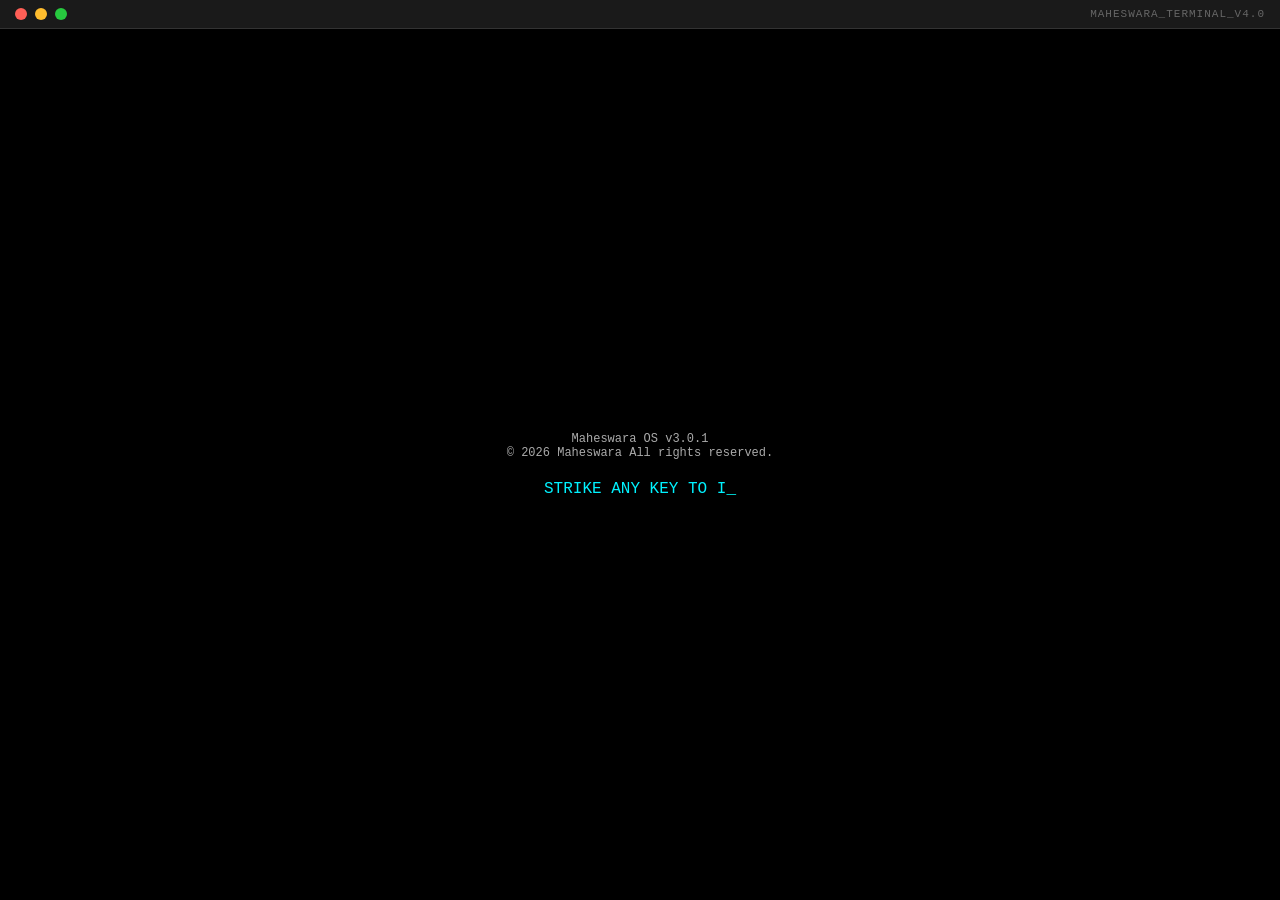
<file: home.html>
<!DOCTYPE html>
<html lang="en">
<head>
<meta charset="UTF-8">
<meta name="viewport" content="width=device-width, initial-scale=1.0">
<title>Maheswara // Home</title>
<link rel="stylesheet" href="style.css">
<style>
/* SITE REVEAL */
.site-wrapper { display: none; opacity: 0; transition: opacity 0.8s ease; }

/* THE REAL TERMINAL CURSOR */
.cursor::after {
content: '_';
font-weight: bold;
animation: cmd-blink 1s step-end infinite;
color: var(--neon-cyan, #00f2ff);
}
@keyframes cmd-blink { 50% { opacity: 0; } }

/* MODULE ANIMATIONS */
.module { opacity: 0; transform: translateY(10px); transition: all 0.5s ease; }
.module.revealed { opacity: 1; transform: translateY(0); }

/* BOOT SCREEN STYLES */
#loading-bar-container { width: 300px; height: 15px; border: 2px solid #00f2ff; margin: 15px auto; position: relative; display: none; }
#loading-bar-fill { height: 100%; width: 0%; background: #00f2ff; box-shadow: 0 0 10px #00f2ff; }

/* HEADER LIVE STATS */
.live-stats {
display: flex;
justify-content: space-between;
background: rgba(0, 242, 255, 0.1);
border: 1px solid var(--neon-cyan, #00f2ff);
padding: 5px 10px;
font-family: var(--font-mono), monospace;
font-size: 0.75em;
color: var(--neon-cyan, #00f2ff);
margin-bottom: 15px;
}

/* Specific red for the rogue process failure */
.status-failed {
    color: #ff5f56;
    font-weight: bold;
    text-shadow: 0 0 5px #ff5f56;
}

/* Hide footer initially for sequential reveal */
#main-footer { opacity: 0; transition: opacity 0.5s; }
</style>
</head>
<body>

<!-- BOOT SCREEN -->
<div id="boot-screen" style="position:fixed; top:0; left:0; width:100%; height:100%; background:#000; z-index:10000; font-family:var(--font-mono), monospace; overflow:hidden; color: #00f2ff; display: flex; flex-direction: column;">

<!-- macOS STYLE TOP BAR -->
<div style="background: #1a1a1a; padding: 8px 15px; display: flex; justify-content: space-between; align-items: center; border-bottom: 1px solid #333;">
<div style="display: flex; gap: 8px;">
<div style="width: 12px; height: 12px; background: #ff5f56; border-radius: 50%;"></div>
<div style="width: 12px; height: 12px; background: #ffbd2e; border-radius: 50%;"></div>
<div style="width: 12px; height: 12px; background: #27c93f; border-radius: 50%;"></div>
</div>
<div style="color: #666; font-size: 11px; letter-spacing: 1px;">MAHESWARA_TERMINAL_V4.0</div>
</div>

<div id="terminal-body" style="padding: 40px; flex-grow: 1; display: flex; flex-direction: column; justify-content: center; align-items: center;">

<!-- INITIAL PROMPT SCREEN -->
<div id="init-prompt" style="text-align: center;">
<div style="font-size: 12px; color: #aaa; margin-bottom: 20px;">
Maheswara OS v3.0.1<br>
© 2026 Maheswara All rights reserved.
</div>
<span id="prompt-text"></span><span class="cursor"></span>
</div>

<!-- MAIN BOOT LOGO (Hidden Initially) -->
<div id="boot-sequence-container" style="display: none; text-align: center;">
<pre id="ascii-logo" style="font-size: 12px; line-height: 1.1; color: #00f2ff; text-shadow: 0 0 5px #00f2ff; margin-bottom: 20px; text-align: left;"></pre>

<div id="loading-bar-container"><div id="loading-bar-fill"></div></div>

<div style="display: flex; justify-content: center; align-items: center; gap: 10px; margin-top: 10px;">
<div id="boot-spinner" style="font-size: 1.2em; width: 15px;"></div>
<div id="boot-text" style="text-transform:uppercase; font-size: 12px; letter-spacing: 2px;"></div>
</div>
</div>
</div>
</div>

<div class="scanlines"></div>

<!-- MAIN SITE CONTENT -->
<div class="site-wrapper" id="main-site">
<header>
<div class="live-stats">
<div><span id="header-spinner"></span> MaheSwara Website-Interface // Build v3.0.1 // SYSTEM_STATUS: OPERATIONAL</div>
<div>SYS_STATUS: ACTIVE // LOG_TIME: <span id="utc-time"></span> UTC</div>
</div>
<div>
<div class="sys-info">ROOT_ACCESS_GRANTED // LOC: JAKARTA/DEPOK</div>
<h1 style="margin: 0; color: #fff; text-shadow: 0 0 10px var(--neon-cyan); text-transform: uppercase; font-size: 2.5em; letter-spacing: 2px;">Maheswara</h1>
</div>
<nav>
<ul>
<li><a href="index.html" class="active">cd /home</a></li>
<li><a href="blog.html">cd /blog</a></li>
<li><a href="archive.html">cd /archive</a></li>
<li><a href="social.html">cd /social_media</a></li>
</ul>
</nav>
</header>

<main class="content-grid">
<aside class="left-column">
<!-- MODULE 1: ID -->
<div class="module" id="mod-id">
<div class="module-title">IDENTIFICATION</div>
<img src="images/profile.png" alt="[USER_PHOTO]" style="width: 100%; border: 1px solid var(--neon-cyan); margin-bottom: 15px;">
<div style="font-size: 0.85em; color: #aaa; font-family: var(--font-mono);">
<span id="id-type-target" class="cursor"></span>
</div>
</div>

<!-- MODULE 2: SKILLS -->
<div class="module" id="mod-skills">
<div class="module-title">KNOWLEDGE_SKILLS</div>
<div style="font-size: 0.8em; line-height: 2; font-family: var(--font-mono);">
WIKIPEDIA_EDITING <span class="skill-bar" data-fill="8">[□□□□□□□□□□]</span> 80%<br>
DIGITAL_ARCHIVING <span class="skill-bar" data-fill="7">[□□□□□□□□□□]</span> 70%<br>
VIOLIN_PRACTICE   <span class="skill-bar" data-fill="5">[□□□□□□□□□□]</span> 50%<br>
SIM_CITY_LOGIC    <span class="skill-bar" data-fill="9">[□□□□□□□□□□]</span> 90%
</div>
</div>
</aside>

<section class="center-column">
<!-- MODULE 3: HELLO WORLD -->
<div class="module" id="mod-hello">
<div class="module-title">HELLO_WORLD.txt</div>
<div class="content-text">
<h2><span id="hello-h2-target" class="cursor"></span></h2>
<p><span id="hello-p1-target"></span></p>
<p><span id="hello-p2-target"></span></p>
</div>
</div>

<!-- MODULE 4: RECENT -->
<div class="module pink-border" id="mod-recent">
<div class="module-title pink-title">RECENT_ACTIVITY</div>
<div class="content-text">
<p>Currently obsessed with the narrative structure of <i>Roshidere</i> and finding the balance between Wikipedia maintenance and gaming.</p>
</div>
</div>
</section>

<aside class="right-column">
<!-- MODULE 5: PROFILE -->
<div class="module" id="mod-profile">
<div class="module-title">USER_PROFILE</div>
<div class="content-text" style="font-size: 0.9em;">
<span style="color: var(--neon-cyan);">></span> A digital entity specialized in creating knowledge structures. Rooted in Indonesian Wikipedia, exploring Fandom realms.
<div style="margin-top: 15px; color: #aaa;">
<strong>// CORE_INTERESTS:</strong>
<ul style="padding-left: 15px; margin-top: 5px;">
<li>Animanga (RomCom/SoL)</li>
<li>Umamusume & Racing</li>
<li>Misaki Mei & Alya</li>
<li>Digital Archiving</li>
<li>Violin & Piano</li>
</ul>
</div>
</div>
</div>

<!-- MODULE 6: COMMS -->
<div class="module" id="mod-comms">
<div class="module-title">COMMS_UPLINK</div>
<a href="#" class="uplink-btn">WIKIPEDIA_USERPAGE</a>
<a href="#" class="uplink-btn">DISCORD: @mhswra</a>
<a href="#" class="uplink-btn pink-title">[LEAVE_A_MESSAGE]</a>
</div>
</aside>
</main>

<!-- FOOTER AREA -->
<div style="margin-top: 30px;">
<small>
<div style="color: #888; font-size: 0.8em;">[SYSTEM]: Detecting rogue process: MAHESWARA.EXE... [FAILED]</div>
<div style="color: #00ff00; font-size: 0.8em;">[SYSTEM]: ADMINISTRATOR ACCESS GRANTED</div>
<div class="glitch-text" style="margin-top: 15px; font-size: 1.1em;">
"You didn't think I'd let you leave without a proper goodbye, did you?"<br>
<span style="color: #fff; font-style: italic; font-size: 0.8em;">-- Just Maheswara. <span class="cursor"></span></span>
</div>
</small>
</div>

<footer>
<div class="footer-container" style="text-align: center; padding: 20px 0; border-top: 1px solid #333; margin-top: 20px; font-size: 0.8em; color: #666;">
<p>© 2026 Maheswara. All rights reserved.</p>
<p>Content distributed under <a href="https://creativecommons.org/licenses/by/4.0/deed.en" target="_blank" rel="noopener" style="color:var(--neon-cyan)">CC-BY SA 4.0</a>. Unless otherwise noted.</p>
</div>
</footer>
</div>

<script>
(function() {
const wait = (ms) => new Promise(r => setTimeout(r, ms));

function setFavicon(url) {
let link = document.querySelector("link[rel~='icon']") || document.createElement('link');
link.rel = 'icon';
link.href = url;
document.head.appendChild(link);
}

// Live UTC Clock & Header Spinner
setInterval(() => {
const now = new Date();
const el = document.getElementById('utc-time');
if(el) el.innerText = now.toISOString().replace('T', ' ').substring(0, 19);
}, 1000);

const spinChars = ["/", "-", "\\", "|"];
let spinIdx = 0;
setInterval(() => {
const hSpin = document.getElementById('header-spinner');
const bSpin = document.getElementById('boot-spinner');
const char = spinChars[spinIdx++ % 4];
if(hSpin) hSpin.innerText = char;
if(bSpin) bSpin.innerText = char;
}, 150);

// Advanced Typing Engine (Keeps cursor at the end)
async function typeText(elId, text, speed) {
const el = document.getElementById(elId);
if (!el) return;
el.innerText = "";
for (let char of text) {
el.innerText += char;
await wait(speed);
}
}

async function binaryType(elId, text, speed) {
const el = document.getElementById(elId);
if (!el) return;
el.innerHTML = "";
const lines = text.split('<br>');
for (let i=0; i<lines.length; i++) {
let lineSpan = document.createElement('span');
el.appendChild(lineSpan);
for (let char of lines[i]) {
let charSpan = document.createElement('span');
lineSpan.appendChild(charSpan);
if (char !== " ") {
for (let j = 0; j < 2; j++) {
charSpan.innerText = Math.random() > 0.5 ? '1' : '0';
await wait(10);
}
}
charSpan.innerText = char;
await wait(speed);
}
if(i < lines.length - 1) el.appendChild(document.createElement('br'));
}
}

async function animateSkillBars() {
const bars = document.querySelectorAll('.skill-bar');
for (let bar of bars) {
const fillCount = parseInt(bar.getAttribute('data-fill'));
for (let i = 1; i <= fillCount; i++) {
bar.innerText = "[" + "■".repeat(i) + "□".repeat(10 - i) + "]";
await wait(40);
}
}
}

async function init() {
setFavicon('[data-uri]'); 

await wait(500);
await typeText('prompt-text', "STRIKE ANY KEY TO INITIATE UPLINK...", 30);

const bootSequence = async () => {
window.removeEventListener('keydown', bootSequence);
window.removeEventListener('click', bootSequence);

// 1. Hide Prompt, 1.5s Blank Pause
document.getElementById('init-prompt').style.display = 'none';
await wait(1500); // The "BOOM" pause

// 2. Line-by-Line Block ASCII Reveal
document.getElementById('boot-sequence-container').style.display = 'block';
const asciiBlock = `
███▄ ▄███ ▄████▄ ██  ██ █████ █████ ███  █  ███ ▄████▄ ██████  ▄████▄ 
█████████ ██▄▄██ ██▄▄██ ██▄▄  ██▄▄  ███  █  ███ ██▄▄██ ██   ██ ██▄▄██ 
███▀█▀███ ██▀▀██ ██▀▀██ ██▀▀  ▀▀▀██ ███ █ █ ███ ██▀▀██ ██████  ██▀▀██ 
███   ███ ██  ██ ██  ██ █████ █████ ▀█████████▀ ██  ██ ██   ██ ██  ██`;

const lines = asciiBlock.split('\n');
const logoEl = document.getElementById('ascii-logo');
for(let line of lines) {
if(line.trim() !== '') {
logoEl.innerHTML += line + '\n';
await wait(150); // Speed of the chunk loading
}
}

// 3. Fast Loading Bar
const loadContainer = document.getElementById('loading-bar-container');
const loadFill = document.getElementById('loading-bar-fill');
const bootText = document.getElementById('boot-text');
loadContainer.style.display = "block";

for(let p=0; p<=100; p += Math.floor(Math.random() * 15) + 5) {
let displayP = p > 100 ? 100 : p;
loadFill.style.width = displayP + "%";
bootText.innerText = `LOADING_CORE_MODULES... ${displayP}%`;
await wait(60);
}
bootText.innerText = "HANDSHAKE_COMPLETE.";
await wait(400);

// 4. Fade Out Boot
const screen = document.getElementById('boot-screen');
screen.style.opacity = "0";
setFavicon('images/favicon.png'); 

setTimeout(async () => {
screen.style.display = "none";
const site = document.getElementById('main-site');
site.style.display = "block";

// --- SEQUENTIAL PAGE ASSEMBLY ---
setTimeout(() => site.style.opacity = "1", 50);

await wait(500);

// Reveal ID box and type it slowly
document.getElementById('mod-id').classList.add('revealed');
await wait(300);
await binaryType('id-type-target', "NAME: Maheswara<br>ROLE: Daijizaiten<br>LOC: Depok, IDN", 40);
document.getElementById('id-type-target').classList.remove('cursor'); // remove blinker when done

// Reveal Skills and animate bars
document.getElementById('mod-skills').classList.add('revealed');
await animateSkillBars();

// Reveal Hello World and type it faster
document.getElementById('mod-hello').classList.add('revealed');
await wait(200);

const h2Text = "Greetings, Traveler";
const p1Text = "Welcome to this little corner of the internet. I'm a Jakarta-born enthusiast currently living in Depok. In the internet, I also go by the name Daijizaiten (which literally that is referring to Maheswara in Japanese/Chinese).";
const p2Text = "By day, I spend a lot of my time diving into the world of knowledge. I'm an entity passionate about digital archiving and structure. I believe that organizing information is like building a perfect city in a simulator; it’s all about how the pieces fit together.";

await typeText('hello-h2-target', h2Text, 25);
document.getElementById('hello-h2-target').classList.remove('cursor');

document.getElementById('hello-p1-target').classList.add('cursor');
await typeText('hello-p1-target', p1Text, 15);
document.getElementById('hello-p1-target').classList.remove('cursor');

document.getElementById('hello-p2-target').classList.add('cursor');
await typeText('hello-p2-target', p2Text, 15);
document.getElementById('hello-p2-target').classList.remove('cursor');

// Reveal the rest of the page all at once
document.getElementById('mod-recent').classList.add('revealed');
await wait(200);
document.getElementById('mod-profile').classList.add('revealed');
await wait(200);
document.getElementById('mod-comms').classList.add('revealed');

}, 800); // Matches the new 0.8s fade out css
};

window.addEventListener('keydown', bootSequence);
window.addEventListener('click', bootSequence);
}

document.readyState === "complete" ? init() : document.addEventListener("DOMContentLoaded", init);
})();
</script>
</body>
</file>
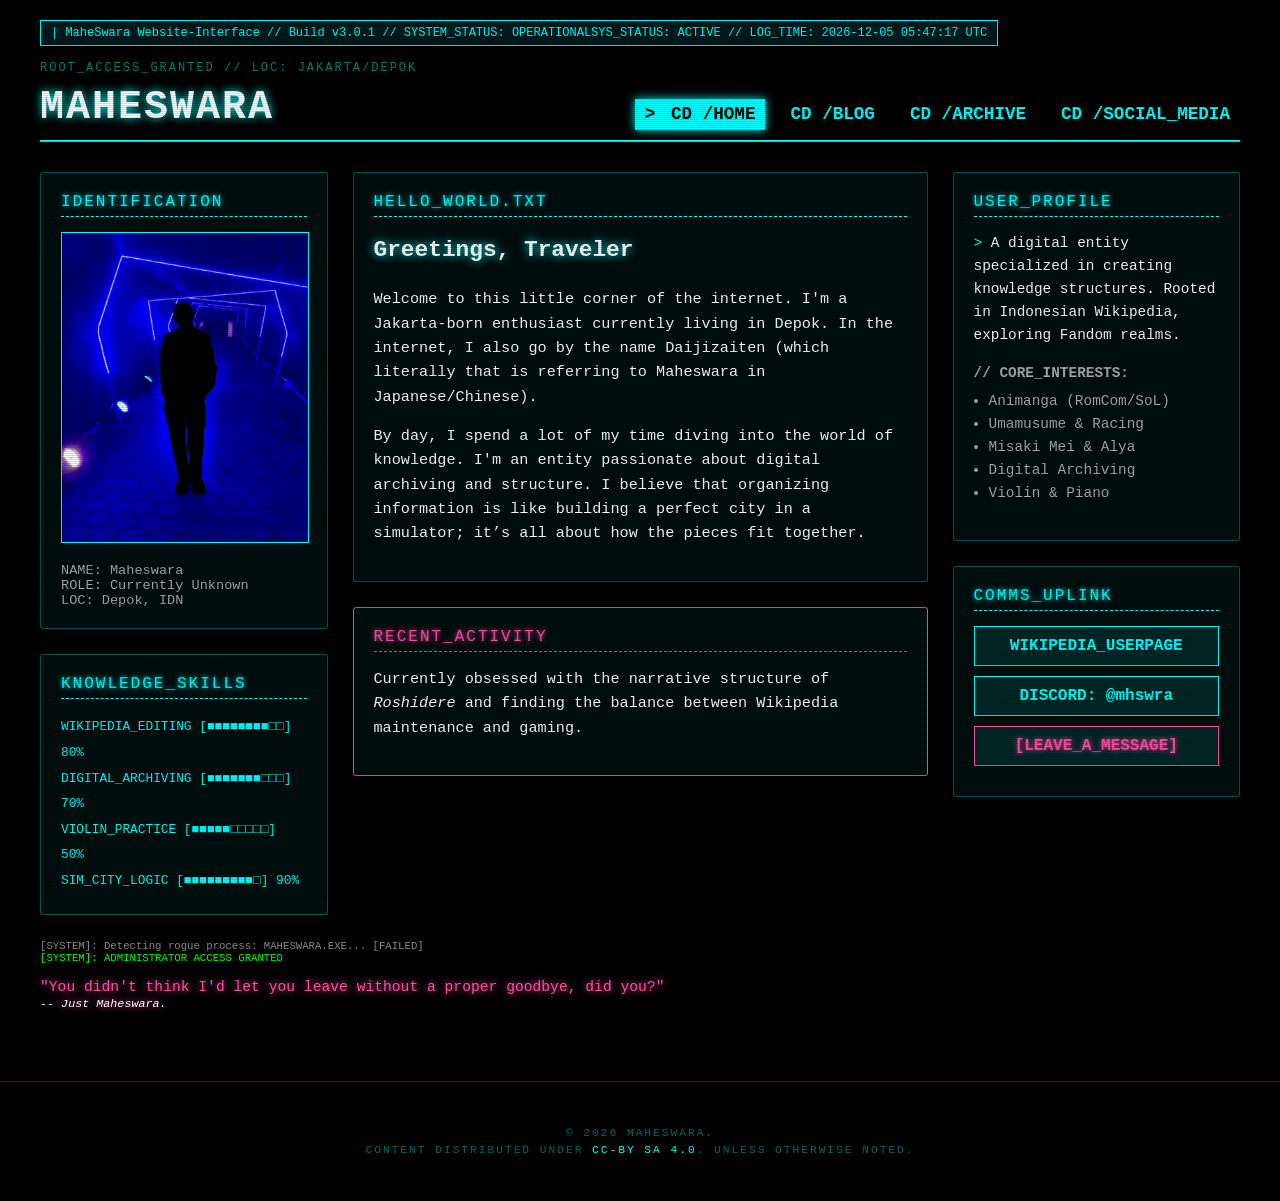
<file: main.html>
<!DOCTYPE html>
<html lang="en">
<head>
<link rel="icon" type="image/png" href="images/favicon.png">
<meta charset="UTF-8">
<meta name="viewport" content="width=device-width, initial-scale=1.0">
<title>Maheswara // Home</title>
<style>
                /* CORE VARIABLES */
        :root {
            --neon-cyan: #00ffff;
            --neon-pink: #ff4da6;
            --terminal-bg: #000;
            --panel-bg: rgba(0, 255, 255, 0.05);
            --font-mono: 'Consolas', 'Courier New', Courier, monospace;
        }

        /* GLOBAL STYLES */
        body, html {
            margin: 0; padding: 0;
            background-color: var(--terminal-bg);
            color: var(--neon-cyan);
            font-family: var(--font-mono);
            min-height: 100vh;
        }

        .scanlines {
            position: fixed;
            top: 0; left: 0; width: 100%; height: 100%;
            background: repeating-linear-gradient(0deg, rgba(0,0,0,0.15), rgba(0,0,0,0.15) 1px, transparent 1px, transparent 2px);
            pointer-events: none; z-index: 999;
        }

        .site-wrapper {
            max-width: 1200px;
            margin: 0 auto;
            padding: 20px;
            position: relative;
            z-index: 1;
        }

        /* HEADER */
        header {
            border-bottom: 2px solid var(--neon-cyan);
            margin-bottom: 30px;
            padding-bottom: 10px;
            display: flex;
            flex-wrap: wrap;
            justify-content: space-between;
            align-items: flex-end;
        }

        .sys-info {
            font-size: 0.75em;
            color: rgba(0, 255, 255, 0.5);
            letter-spacing: 2px;
            margin-bottom: 10px;
        }

        nav ul { list-style: none; padding: 0; margin: 0; display: flex; gap: 15px; flex-wrap: wrap; }
        
        /* HOVER ANIMATION LOGIC */
        nav a {
            color: var(--neon-cyan);
            text-decoration: none;
            font-weight: bold;
            font-size: 1.1em;
            padding: 5px 10px;
            transition: all 0.2s ease;
            text-transform: uppercase;
            display: inline-block;
        }
        
        nav a::before {
            content: "";
            margin-right: 0px;
            opacity: 0;
            transition: all 0.2s ease;
        }
        
        nav a:hover::before, nav a.active::before {
            content: "> ";
            opacity: 1;
            margin-right: 5px;
        }

        nav a:hover, nav a.active {
            background-color: var(--neon-cyan);
            color: #000;
            box-shadow: 0 0 10px var(--neon-cyan);
        }

/* MAGAZINE GRID */
.content-grid { 
    display: grid; 
    grid-template-columns: 1fr 2fr 1fr; 
    gap: 25px; 
    align-items: start;
    max-width: 1200px;
    margin: 0 auto;
}

/* Responsiveness */
@media (max-width: 1000px) { 
    .content-grid { grid-template-columns: 1fr 1fr; } 
    /* This makes the right column span both rows or stay put */
    .right-column { grid-column: span 1; } 
}

@media (max-width: 700px) { 
    .content-grid { grid-template-columns: 1fr; } 
}

        /* MODULES */
        .module {
            background: var(--panel-bg);
            border: 1px solid rgba(0,255,255,0.3);
            border-radius: 3px;
            padding: 20px;
            margin-bottom: 25px;
        }

        .module-title {
            font-size: 1em;
            border-bottom: 1px dashed var(--neon-cyan);
            padding-bottom: 5px;
            margin-bottom: 15px;
            text-transform: uppercase;
            letter-spacing: 2px;
            color: var(--neon-cyan);
            text-shadow: 0 0 5px var(--neon-cyan);
        }

        /* GLITCH & PINK STYLES */
        .pink-border { border-color: var(--neon-pink) !important; }
        .pink-title { color: var(--neon-pink) !important; text-shadow: 0 0 5px var(--neon-pink) !important; border-color: var(--neon-pink) !important; }
        .glitch-text { color: var(--neon-pink); text-shadow: 0 0 8px var(--neon-pink); }

        /* CONTENT TEXT */
        .content-text { color: #fff; line-height: 1.6; font-size: 0.95em; }
        .content-text h2 { margin-top: 0; color: #fff; text-shadow: 0 0 10px var(--neon-cyan); }

        /* BUTTONS */
        .uplink-btn {
            display: block;
            border: 1px solid var(--neon-cyan);
            padding: 10px;
            text-align: center;
            text-decoration: none;
            color: var(--neon-cyan);
            font-weight: bold;
            background: rgba(0,255,255,0.1);
            margin-bottom: 10px;
            transition: 0.3s;
        }
        .uplink-btn:hover { background: var(--neon-cyan); color: #000; box-shadow: 0 0 10px var(--neon-cyan); }


/* Style for images inside posts */
.post-visual {
    border: 1px solid var(--neon-cyan);
    padding: 8px;
    background: rgba(0, 255, 255, 0.05); /* Very faint glow */
    margin: 25px 0;
    text-align: center;
}

.post-visual img {
    max-width: 100%;
    display: block;
    border: 1px solid #111;
}

.post-caption {
    font-size: 0.7em;
    color: var(--neon-cyan);
    text-transform: uppercase;
    letter-spacing: 1px;
    margin-top: 10px;
    text-align: center;
}

/* Container for the actual article text */
.post-container {
    max-width: 800px; /* This prevents the text from stretching too wide */
    margin: 0 auto;   /* Centers the container */
    padding: 20px;
}

/* Style for the text paragraphs */
.post-content p {
    margin-bottom: 20px; /* Creates the "paragraph-y" feel */
    line-height: 1.6;    /* Makes it easier to read */
    color: #ccc;         /* Slightly softer than pure white */
}

/* Ensure images fit within the container */
.post-content img {
    max-width: 100%;
    height: auto;
    margin: 20px 0;
    border: 1px solid var(--neon-cyan);
}

.post-body {
    max-width: 750px; /* Limits the width so it doesn't sprawl */
    margin: 0 auto;   /* Centers the text block */
    padding: 20px;    /* Adds the breathing room inside the module */
}

.post-body p {
    margin-bottom: 20px; /* This creates the paragraph spacing */
    line-height: 1.8;    /* Increases readability */
}

.post-visual {
    margin: 30px 0;
    text-align: center;
}

.post-visual img {
    max-width: 100%; /* Prevents image from being too big */
    border: 1px solid var(--neon-cyan);
}

/* Footer Container */
.footer-container {
    text-align: center;
    padding: 40px 20px;
    margin-top: 50px;
    border-top: 1px solid rgba(0, 255, 255, 0.2); /* Faint border */
    font-size: 0.7em; /* Small text */
    color: rgba(0, 255, 255, 0.4); /* Dimmed cyan */
    letter-spacing: 2px;
    text-transform: uppercase;
}

        /* Footer Container */
.footer-container {
    text-align: center;
    padding: 40px 20px;
    margin-top: 50px;
    border-top: 1px solid rgba(0, 255, 255, 0.2); /* Faint border */
    font-size: 0.7em; /* Small text */
    color: rgba(0, 255, 255, 0.4); /* Dimmed cyan */
    letter-spacing: 2px;
    text-transform: uppercase;
}

.footer-container p {
    margin: 5px 0;
}

/* Base link style */
a {
    color: var(--neon-cyan);
    text-decoration: none; /* Removes the underline */
    border-bottom: 1px solid transparent;
    transition: all 0.2s ease;
}

/* Hover effect */
a:hover {
    color: var(--neon-pink);
    border-bottom: 1px solid var(--neon-pink); /* Subtle underline on hover */
}
  
/* HEADER LIVE STATS */
.live-stats {
display: flex;
justify-content: space-between;
background: rgba(0, 242, 255, 0.1);
border: 1px solid var(--neon-cyan, #00f2ff);
padding: 5px 10px;
font-family: var(--font-mono), monospace;
font-size: 0.75em;
color: var(--neon-cyan, #00f2ff);
margin-bottom: 15px;
}
</style>
</head>
<body>

<div class="scanlines"></div>

<div class="site-wrapper" id="main-site">
<header>
<div class="live-stats">
<div><span id="header-spinner"></span> MaheSwara Website-Interface // Build v3.0.1 // SYSTEM_STATUS: OPERATIONAL</div>
<div>SYS_STATUS: ACTIVE // LOG_TIME: <span id="utc-time"></span> UTC</div>
</div>
<div>
<div class="sys-info">ROOT_ACCESS_GRANTED // LOC: JAKARTA/DEPOK</div>
<h1 style="margin: 0; color: #fff; text-shadow: 0 0 10px var(--neon-cyan); text-transform: uppercase; font-size: 2.5em; letter-spacing: 2px;">Maheswara</h1>
</div>
<nav>
<ul>
<li><a href="main.html" class="active">cd /home</a></li>
<li><a href="blog.html">cd /blog</a></li>
<li><a href="archive.html">cd /archive</a></li>
<li><a href="social.html">cd /social_media</a></li>
</ul>
</nav>
</header>

<main class="content-grid">

<aside class="left-column">
<div class="module">
<div class="module-title">IDENTIFICATION</div>
<img src="images/profile.png" alt="[USER_PHOTO]" style="width: 100%; border: 1px solid var(--neon-cyan); margin-bottom: 15px;">
<div style="font-size: 0.85em; color: #aaa;">
NAME: Maheswara<br>
ROLE: Currently Unknown<br>
LOC: Depok, IDN
</div>
</div>

<div class="module">
<div class="module-title">KNOWLEDGE_SKILLS</div>
<div style="font-size: 0.8em; line-height: 2;">
WIKIPEDIA_EDITING [■■■■■■■■□□] 80%<br>
DIGITAL_ARCHIVING [■■■■■■■□□□] 70%<br>
VIOLIN_PRACTICE   [■■■■■□□□□□] 50%<br>
SIM_CITY_LOGIC    [■■■■■■■■■□] 90%
</div>
</div>
</aside>

<section class="center-column">
<div class="module">
<div class="module-title">HELLO_WORLD.txt</div>
<div class="content-text">
<h2>Greetings, Traveler</h2>
<p>Welcome to this little corner of the internet. I'm a Jakarta-born enthusiast currently living in Depok. In the internet, I also go by the name Daijizaiten (which literally that is referring to Maheswara in Japanese/Chinese).</p>
<p>By day, I spend a lot of my time diving into the world of knowledge. I'm an entity passionate about digital archiving and structure. I believe that organizing information is like building a perfect city in a simulator; it’s all about how the pieces fit together.</p>
</div>
</div>

<div class="module pink-border">
<div class="module-title pink-title">RECENT_ACTIVITY</div>
<div class="content-text">
<p>Currently obsessed with the narrative structure of <i>Roshidere</i> and finding the balance between Wikipedia maintenance and gaming.</p>
</div>
</div>
</section>

<aside class="right-column">
<div class="module">
<div class="module-title">USER_PROFILE</div>
<div class="content-text" style="font-size: 0.9em;">
<span style="color: var(--neon-cyan);">></span> A digital entity specialized in creating knowledge structures. Rooted in Indonesian Wikipedia, exploring Fandom realms.

<div style="margin-top: 15px; color: #aaa;">
<strong>// CORE_INTERESTS:</strong>
<ul style="padding-left: 15px; margin-top: 5px;">
<li>Animanga (RomCom/SoL)</li>
<li>Umamusume & Racing</li>
<li>Misaki Mei & Alya</li>
<li>Digital Archiving</li>
<li>Violin & Piano</li>
</ul>
</div>
</div>
</div>

<div class="module">
<div class="module-title">COMMS_UPLINK</div>
<a href="#" class="uplink-btn">WIKIPEDIA_USERPAGE</a>
<a href="#" class="uplink-btn">DISCORD: @mhswra</a>
<a href="#" class="uplink-btn pink-title">[LEAVE_A_MESSAGE]</a>
</div>
</aside>
</main>

<small><div style="color: #888; font-size: 0.8em;">[SYSTEM]: Detecting rogue process: MAHESWARA.EXE... [FAILED]</div>
<div style="color: #00ff00; font-size: 0.8em;">[SYSTEM]: ADMINISTRATOR ACCESS GRANTED</div>
<div class="glitch-text" style="margin-top: 15px; font-size: 1.1em;">
"You didn't think I'd let you leave without a proper goodbye, did you?"<br>
<span style="color: #fff; font-style: italic; font-size: 0.8em;">-- Just Maheswara. <span class="cursor"></span></span>
</div>
</small>
</div>

<footer>
  <div class="footer-container">
<p>© 2026 Maheswara.</p>
<p>Content distributed under <a href="https://creativecommons.org/licenses/by/4.0/deed.en"target="_blank" rel="noopener">CC-BY SA 4.0</a>. Unless otherwise noted.</p>
</div>
</footer>
</div>
<script>
  // Live UTC Clock & Header Spinner
setInterval(() => {
const now = new Date();
const el = document.getElementById('utc-time');
if(el) el.innerText = now.toISOString().replace('T', ' ').substring(0, 19);
}, 1000);

const spinChars = ["/", "-", "\\", "|"];
let spinIdx = 0;
setInterval(() => {
const hSpin = document.getElementById('header-spinner');
const bSpin = document.getElementById('boot-spinner');
const char = spinChars[spinIdx++ % 4];
if(hSpin) hSpin.innerText = char;
if(bSpin) bSpin.innerText = char;
}, 150);

// Advanced Typing Engine (Keeps cursor at the end)
async function typeText(elId, text, speed) {
const el = document.getElementById(elId);
if (!el) return;
el.innerText = "";
for (let char of text) {
el.innerText += char;
await wait(speed);
}
}
</script>
</body>
</file>
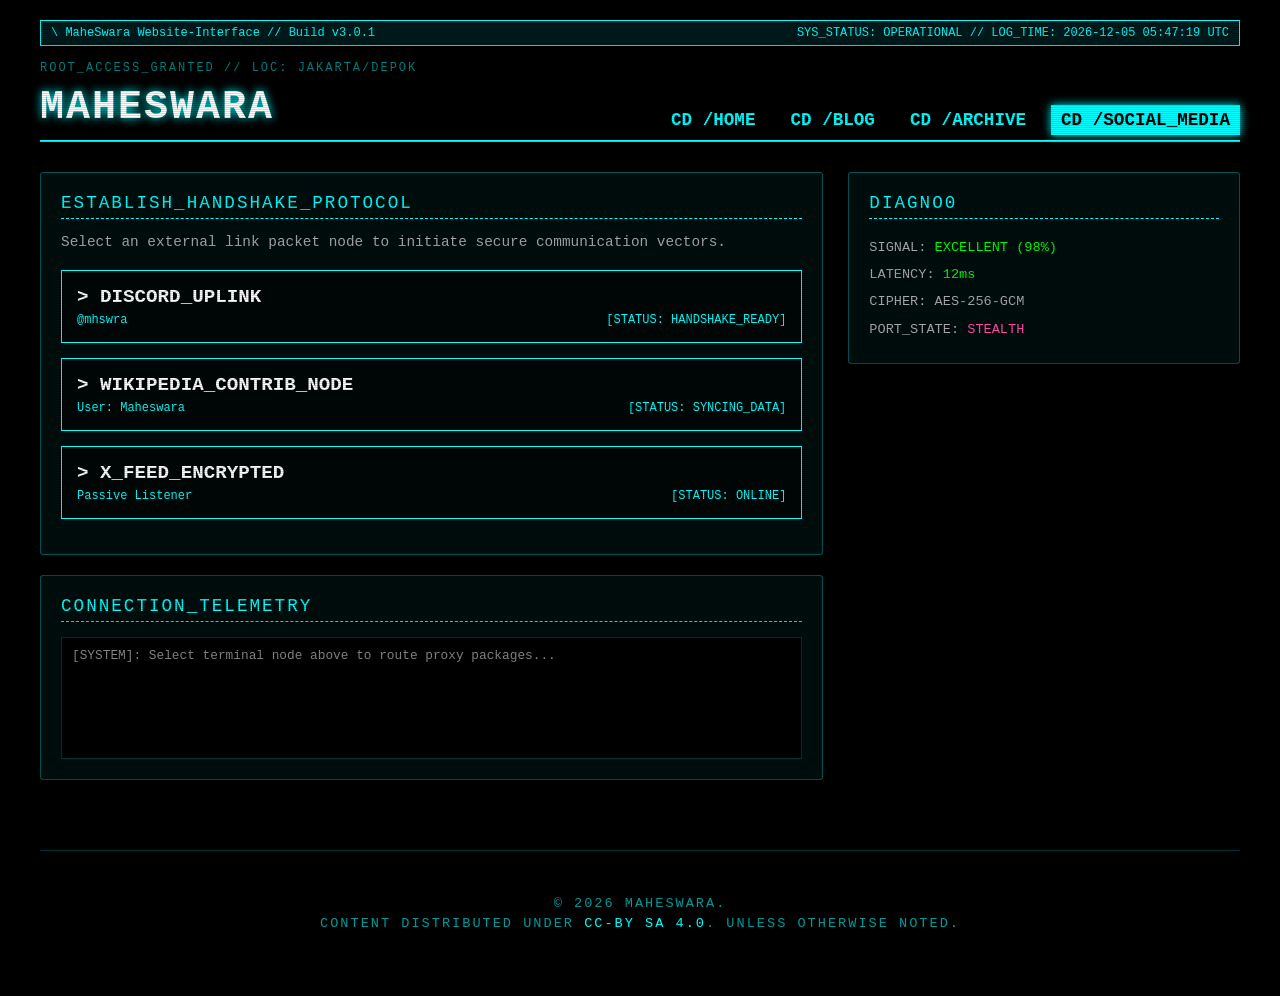
<file: social.html>
<!DOCTYPE html>
<html lang="en">
<head>
    <link rel="icon" type="image/png" href="images/favicon.png">
    <meta charset="UTF-8">
    <meta name="viewport" content="width=device-width, initial-scale=1.0">
    <title>Maheswara // Social</title>
    <style>
        :root {
            --neon-cyan: #00ffff;
            --neon-pink: #ff4da6;
            --terminal-bg: #000;
            --panel-bg: rgba(0, 255, 255, 0.05);
            --font-mono: 'Consolas', 'Courier New', Courier, monospace;
        }

        body, html {
            margin: 0; padding: 0;
            background-color: var(--terminal-bg);
            color: var(--neon-cyan);
            font-family: var(--font-mono);
            min-height: 100vh;
        }

        .scanlines {
            position: fixed;
            top: 0; left: 0; width: 100%; height: 100%;
            background: repeating-linear-gradient(0deg, rgba(0,0,0,0.15), rgba(0,0,0,0.15) 1px, transparent 1px, transparent 2px);
            pointer-events: none; z-index: 999;
        }

        .site-wrapper { max-width: 1200px; margin: 0 auto; padding: 20px; position: relative; z-index: 1; }
        
        header { border-bottom: 2px solid var(--neon-cyan); margin-bottom: 30px; padding-bottom: 10px; }
        
        .live-stats {
            display: flex; justify-content: space-between; background: rgba(0, 242, 255, 0.1);
            border: 1px solid var(--neon-cyan); padding: 5px 10px; font-size: 0.75em; margin-bottom: 15px;
        }

        .sys-header { display: flex; justify-content: space-between; align-items: flex-end; flex-wrap: wrap; }
        .sys-info { font-size: 0.75em; color: rgba(0, 255, 255, 0.5); letter-spacing: 2px; margin-bottom: 10px; }

        nav ul { list-style: none; padding: 0; margin: 0; display: flex; gap: 15px; }
        nav a { color: var(--neon-cyan); text-decoration: none; font-weight: bold; font-size: 1.1em; padding: 5px 10px; text-transform: uppercase; }
        nav a:hover, nav a.active { background-color: var(--neon-cyan); color: #000; box-shadow: 0 0 10px var(--neon-cyan); }

        .content-grid { display: grid; grid-template-columns: 2fr 1fr; gap: 25px; }
        @media (max-width: 768px) { .content-grid { grid-template-columns: 1fr; } }

        .scramble-title { color: transparent; }
        .module { background: var(--panel-bg); border: 1px solid rgba(0,255,255,0.3); border-radius: 3px; padding: 20px; margin-bottom: 20px; }
        .module-title { font-size: 1.1em; border-bottom: 1px dashed var(--neon-cyan); padding-bottom: 5px; margin-bottom: 15px; letter-spacing: 2px; }

        /* SOCIAL CARDS UPGRADED */
        .node-card { 
            border: 1px solid var(--neon-cyan); 
            padding: 15px; 
            margin-bottom: 15px; 
            background: rgba(0,0,0,0.5); 
            cursor: pointer;
            transition: all 0.3s;
            position: relative;
        }
        .node-card:hover { 
            border-color: var(--neon-pink); 
            box-shadow: 0 0 15px rgba(255, 77, 166, 0.3);
            transform: translateX(5px);
        }
        .node-title { color: #fff; font-weight: bold; display: block; margin-bottom: 5px; font-size: 1.2em; }
        .node-status { font-size: 0.75em; color: var(--neon-cyan); display: flex; justify-content: space-between; }

        /* LIVE CONSOLE DOWN AT BOTTOM */
        #console-log-box {
            background: #000;
            border: 1px solid rgba(0, 255, 255, 0.2);
            height: 100px;
            overflow-y: auto;
            font-size: 0.8em;
            padding: 10px;
            color: #888;
        }

        .footer-container {
            text-align: center; padding: 40px 20px; margin-top: 50px; border-top: 1px solid rgba(0, 255, 255, 0.2);
            font-size: 0.85em; color: rgba(0, 255, 255, 0.6); letter-spacing: 2px; text-transform: uppercase;
        }
        .footer-container p { margin: 5px 0; }
        .footer-container a { color: var(--neon-cyan); text-decoration: none; }
    </style>
</head>
<body>

<div class="scanlines"></div>

<div class="site-wrapper">
    <header>
        <div class="live-stats">
            <div><span id="header-spinner">/</span> MaheSwara Website-Interface // Build v3.0.1</div>
            <div>SYS_STATUS: OPERATIONAL // LOG_TIME: <span id="utc-time">----</span> UTC</div>
        </div>
        <div class="sys-header">
            <div>
                <div class="sys-info">ROOT_ACCESS_GRANTED // LOC: JAKARTA/DEPOK</div>
                <h1 style="margin: 0; color: #fff; text-shadow: 0 0 10px var(--neon-cyan); text-transform: uppercase; font-size: 2.5em; letter-spacing: 2px;">Maheswara</h1>
            </div>
            <nav>
                <ul>
                    <li><a href="index.html">cd /home</a></li>
                    <li><a href="blog.html">cd /blog</a></li>
                    <li><a href="archive.html">cd /archive</a></li>
                    <li><a href="social.html" class="active">cd /social_media</a></li>
                </ul>
            </nav>
        </div>
    </header>

    <main class="content-grid">
        <div class="main-column">
            <div class="module">
                <div class="module-title scramble-title">ESTABLISH_HANDSHAKE_PROTOCOL</div>
                <p style="font-size: 0.9em; color: #aaa; margin-bottom: 20px;">Select an external link packet node to initiate secure communication vectors.</p>

                <div class="node-card" onclick="logNode('DISCORD_UPLINK')" data-link="https://discord.com">
                    <span class="node-title">> DISCORD_UPLINK</span>
                    <div class="node-status"><span>@mhswra</span><span>[STATUS: HANDSHAKE_READY]</span></div>
                </div>
                
                <div class="node-card" onclick="logNode('WIKIPEDIA_NODE')" data-link="https://id.wikipedia.org">
                    <span class="node-title">> WIKIPEDIA_CONTRIB_NODE</span>
                    <div class="node-status"><span>User: Maheswara</span><span>[STATUS: SYNCING_DATA]</span></div>
                </div>
                
                <div class="node-card" onclick="logNode('X_FEED')" data-link="https://x.com">
                    <span class="node-title">> X_FEED_ENCRYPTED</span>
                    <div class="node-status"><span>Passive Listener</span><span>[STATUS: ONLINE]</span></div>
                </div>
            </div>

            <div class="module">
                <div class="module-title scramble-title">CONNECTION_TELEMETRY</div>
                <div id="console-log-box">
                    [SYSTEM]: Select terminal node above to route proxy packages...<br>
                </div>
            </div>
        </div>

        <div class="sidebar">
            <div class="module">
                <div class="module-title scramble-title">DIAGNOSTICS</div>
                <div style="font-size: 0.85em; color: #aaa; line-height: 2;">
                    SIGNAL: <span style="color: #00ff00;">EXCELLENT (98%)</span><br>
                    LATENCY: <span style="color: #00ff00;">12ms</span><br>
                    CIPHER: AES-256-GCM<br>
                    PORT_STATE: <span style="color: var(--neon-pink);">STEALTH</span>
                </div>
            </div>
        </div>
    </main>

    <footer>
        <div class="footer-container">
            <p>© 2026 Maheswara.</p>
            <p>Content distributed under <a href="https://creativecommons.org/licenses/by/4.0/deed.en" target="_blank" rel="noopener">CC-BY SA 4.0</a>. Unless otherwise noted.</p>
        </div>
    </footer>
</div>

<script>
    // Live Matrix Clock & Spinner Sync
    setInterval(() => {
        const now = new Date();
        document.getElementById('utc-time').innerText = now.toISOString().replace('T', ' ').substring(0, 19);
    }, 1000);

    const spinChars = ["/", "-", "\\", "|"];
    let spinIdx = 0;
    setInterval(() => {
        document.getElementById('header-spinner').innerText = spinChars[spinIdx++ % 4];
    }, 150);

    // Interactive Node Logger Logic
    function logNode(nodeName) {
        const box = document.getElementById('console-log-box');
        box.innerHTML += `<span style="color:var(--neon-pink)">[REQUEST]:</span> Initiating Handshake on channel ${nodeName}...<br>`;
        box.innerHTML += `[SECURITY]: Routing tunnel sequence via localized servers...<br>`;
        box.innerHTML += `<span style="color:#00ff00;">[SUCCESS]:</span> Gateway open. Transporting traveler data...<br>`;
        box.scrollTop = box.scrollHeight;
        
        // Short delay before transferring traveler link out
        setTimeout(() => {
            // target node targets can go here!
        }, 800);
    }

    async function scrambleTitles() {
        const titles = document.querySelectorAll('.scramble-title');
        for (let title of titles) {
            const originalText = title.innerText || title.textContent;
            title.innerHTML = "";
            title.style.color = "var(--neon-cyan)";
            for (let i = 0; i < originalText.length; i++) {
                let char = originalText[i];
                if (char === " ") { title.innerHTML += " "; continue; }
                let tempSpan = document.createElement('span');
                title.appendChild(tempSpan);
                for (let j = 0; j < 2; j++) {
                    tempSpan.innerText = Math.random() > 0.5 ? '1' : '0';
                    await new Promise(r => setTimeout(r, 10)); 
                }
                tempSpan.innerText = char;
            }
        }
    }
    window.onload = scrambleTitles;
</script>
</body>
</html>
</file>
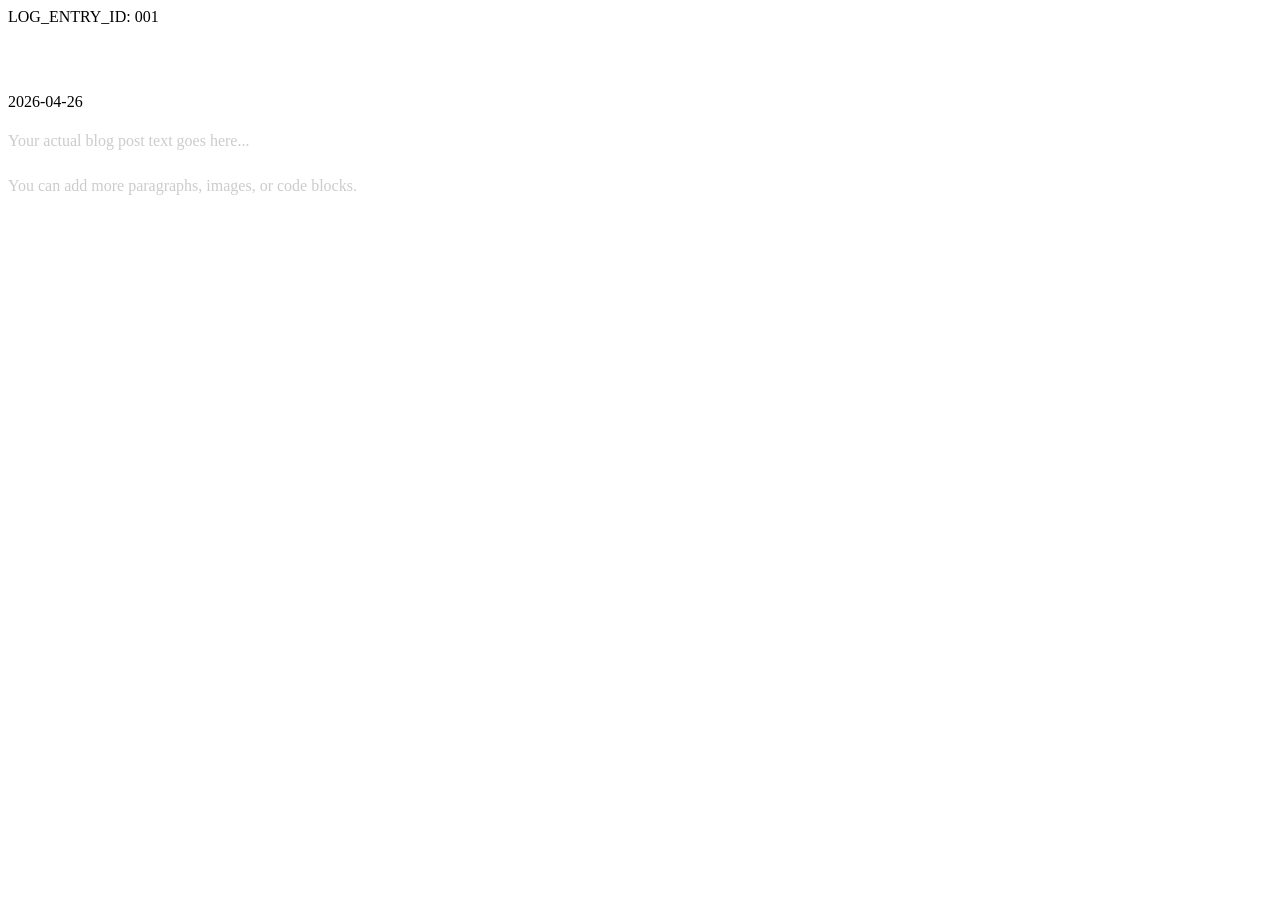
<file: template.html>
<!DOCTYPE html>
<html lang="en">
<head>
    <meta charset="UTF-8">
    <meta name="viewport" content="width=device-width, initial-scale=1.0">
    <title>Post Title // Maheswara</title>
    <style>
        /* [COPY YOUR EXISTING STYLE BLOCK HERE] */
    </style>
</head>
<body>

<div class="scanlines"></div>

<div class="site-wrapper">
    <header>
        </header>

    <main class="content-grid">
        <section class="main-column">
            <div class="module">
                <div class="module-title">LOG_ENTRY_ID: 001</div>
                
                <h1 style="color: #fff;">Post Title Goes Here</h1>
                <div class="post-date">2026-04-26</div>
                
                <article class="post-content" style="color: #ccc; line-height: 1.8;">
                    <p>Your actual blog post text goes here...</p>
                    <p>You can add more paragraphs, images, or code blocks.</p>
                </article>
                </div>
        </section>

        <aside class="sidebar-column">
            </aside>
    </main>

    <footer>
        </footer>
</div>
</body>
</html>
</file>
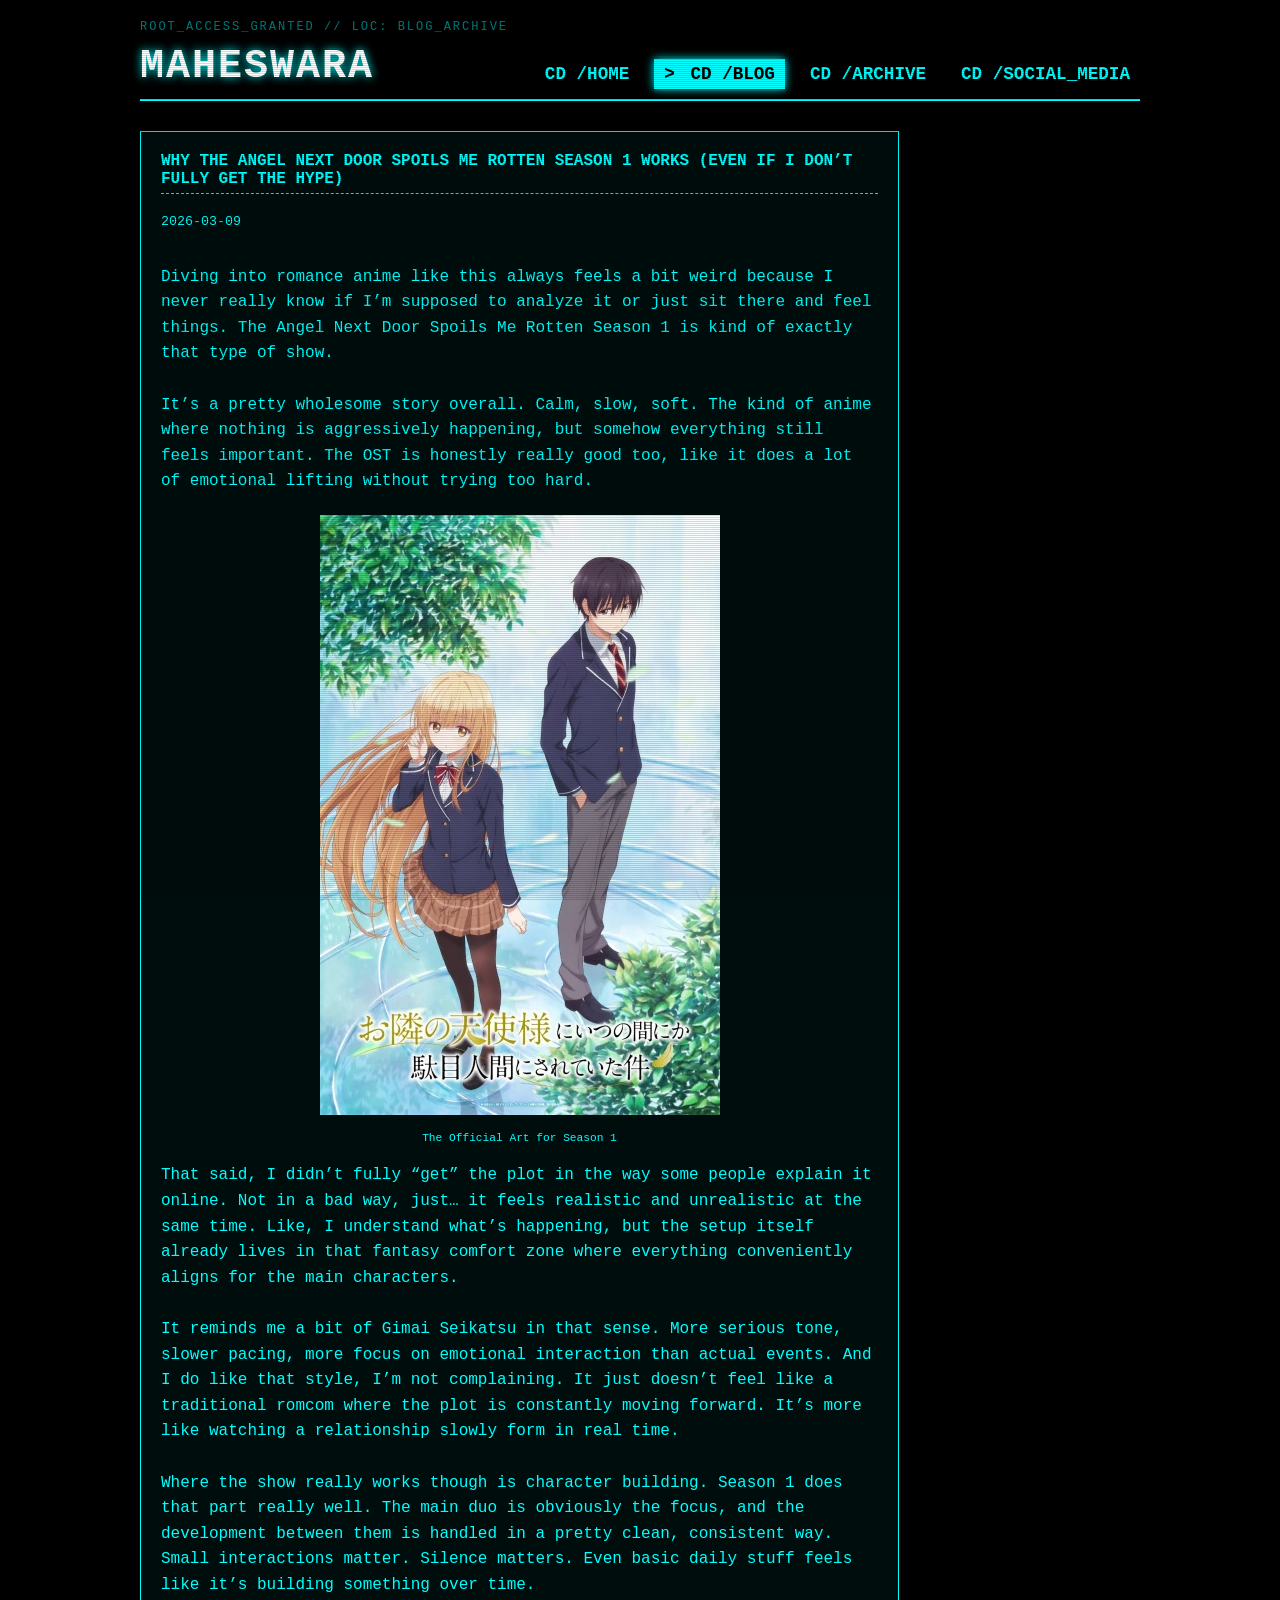
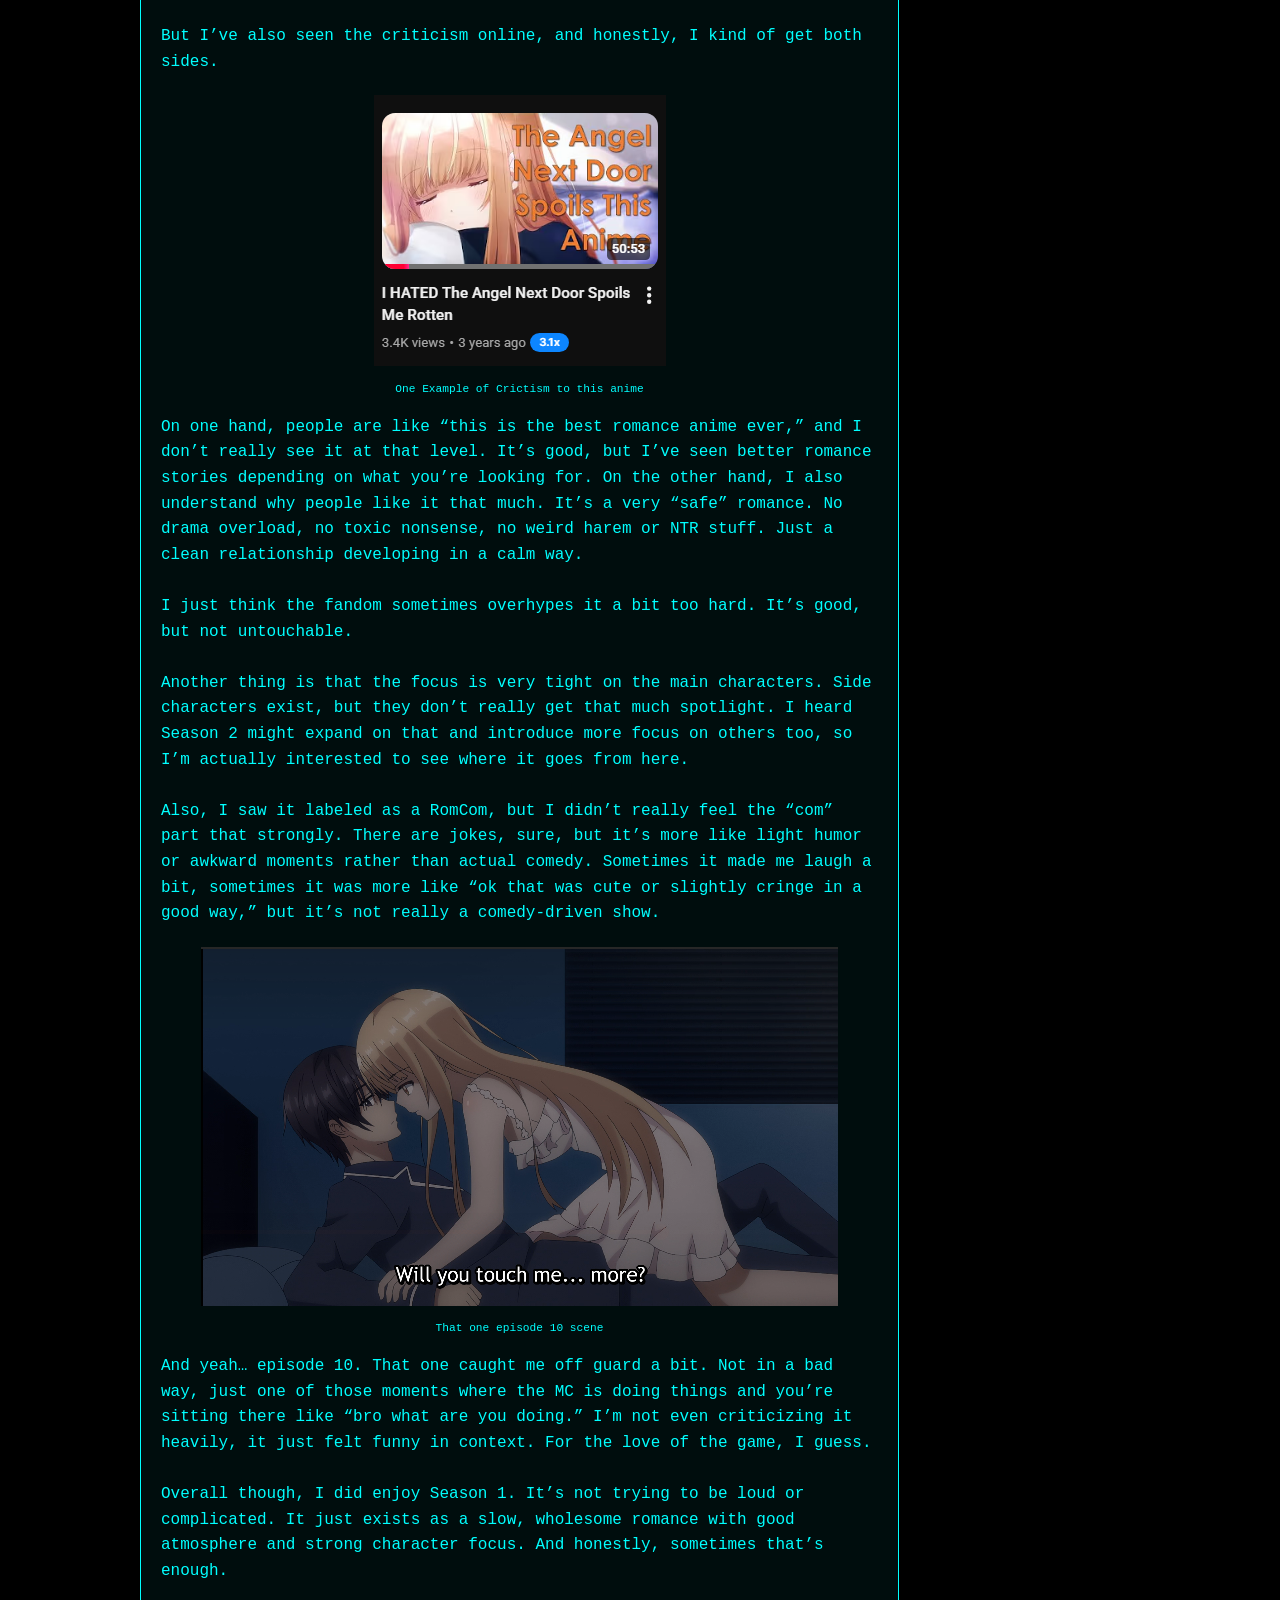
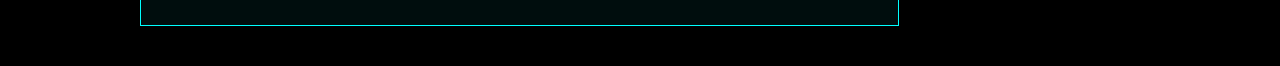
<file: blog/2026/04/11/theangelnextdoor.html>
<!DOCTYPE html>
<html lang="en">
<head>
    <link rel="icon" type="image/png" href="/images/favicon.png">
    <meta charset="UTF-8">
    <meta name="viewport" content="width=device-width, initial-scale=1.0">
    <title>Why The Angel Next Door Spoils Me Rotten Season 1 Works (Even If I Don’t Fully Get the Hype) // Maheswara</title>
<style>
    /* CORE VARIABLES */
    :root {
        --neon-cyan: #00ffff;
        --terminal-bg: #000;
        --panel-bg: rgba(0, 255, 255, 0.05);
        --font-mono: 'Consolas', 'Courier New', Courier, monospace;
    }

    /* GLOBAL STYLES */
    body, html {
        margin: 0; padding: 0;
        background-color: var(--terminal-bg);
        color: var(--neon-cyan);
        font-family: var(--font-mono);
        min-height: 100vh;
    }

    .site-wrapper {
        max-width: 1000px; /* Limits overall width */
        margin: 0 auto;
        padding: 20px;
    }

            /* HEADER */
        header {
            border-bottom: 2px solid var(--neon-cyan);
            margin-bottom: 30px;
            padding-bottom: 10px;
            display: flex;
            flex-wrap: wrap;
            justify-content: space-between;
            align-items: flex-end;
        }

        .sys-info {
            font-size: 0.75em;
            color: rgba(0, 255, 255, 0.5);
            letter-spacing: 2px;
            margin-bottom: 10px;
        }

        nav ul { list-style: none; padding: 0; margin: 0; display: flex; gap: 15px; flex-wrap: wrap; }
        
        /* HOVER ANIMATION LOGIC */
        nav a {
            color: var(--neon-cyan);
            text-decoration: none;
            font-weight: bold;
            font-size: 1.1em;
            padding: 5px 10px;
            transition: all 0.2s ease;
            text-transform: uppercase;
            display: inline-block;
        }
        
        nav a::before {
            content: "";
            margin-right: 0px;
            opacity: 0;
            transition: all 0.2s ease;
        }
        
        nav a:hover::before, nav a.active::before {
            content: "> ";
            opacity: 1;
            margin-right: 5px;
        }

        nav a:hover, nav a.active {
            background-color: var(--neon-cyan);
            color: #000;
            box-shadow: 0 0 10px var(--neon-cyan);
        }

    /* THE GRID LAYOUT */
    .content-grid {
        display: grid;
        grid-template-columns: 1fr 300px; /* Main post 1fr, Sidebar 300px */
        gap: 20px;
    }

    /* THE MODULE BOXES */
    .module {
        border: 1px solid var(--neon-cyan);
        background: var(--panel-bg);
        padding: 20px;
        margin-bottom: 20px;
    }

    .module-title {
        border-bottom: 1px dashed var(--neon-cyan);
        margin-bottom: 15px;
        padding-bottom: 5px;
        text-transform: uppercase;
        font-weight: bold;
    }

    /* POST STYLES */
    .post-body {
        line-height: 1.6;
    }

    .post-body p {
        margin-bottom: 20px;
    }

    .post-visual img {
        max-width: 100%;
        border: 1px solid var(--neon-cyan);
        display: block;
        margin: 0 auto;
    }

    /* FIX FOR SCANLINES */
    .scanlines {
        position: fixed;
        top: 0; left: 0; width: 100%; height: 100%;
        background: repeating-linear-gradient(0deg, rgba(0,0,0,0.15), rgba(0,0,0,0.15) 1px, transparent 1px, transparent 2px);
        pointer-events: none; z-index: 999;
    }
</style>
</head>
<body>

<div class="scanlines"></div>

<div class="site-wrapper">
    <header>
        <div>
            <div class="sys-info">ROOT_ACCESS_GRANTED // LOC: BLOG_ARCHIVE</div>
            <h1 style="margin: 0; color: #fff; text-shadow: 0 0 10px var(--neon-cyan); text-transform: uppercase; font-size: 2.5em; letter-spacing: 2px;">Maheswara</h1>
        </div>
        <nav>
            <ul>
                <li><a href="/index.html">cd /home</a></li>
                <li><a href="/blog.html" class="active">cd /blog</a></li>
                <li><a href="/archive.html">cd /archive</a></li>
                <li><a href="/social.html">cd /social_media</a></li>
            </ul>
        </nav>
    </header>

<main class="content-grid">
    <section class="main-column">
        <div class="module">
            <div class="module-title">Why The Angel Next Door Spoils Me Rotten Season 1 Works (Even If I Don’t Fully Get the Hype)</div>
            
            <div class="post-body">
                <div class="post-date" style="color: var(--neon-cyan); margin-bottom: 30px;"><small>2026-03-09</small></div>

                <article class="post-content">
                    <p>Diving into romance anime like this always feels a bit weird because I never really know if I’m supposed to analyze it or just sit there and feel things. The Angel Next Door Spoils Me Rotten Season 1 is kind of exactly that type of show.<br><br>It’s a pretty wholesome story overall. Calm, slow, soft. The kind of anime where nothing is aggressively happening, but somehow everything still feels important. The OST is honestly really good too, like it does a lot of emotional lifting without trying too hard.</p>
                    
                    <figure style="text-align: center;">
                        <img src="/images/theangelnextdoor1-art.webp" alt="Art">
                        <figcaption style="font-size: 0.7em; color: var(--neon-cyan); margin-top: 5px;">The Official Art for Season 1</figcaption>
                    </figure>

                    <p>That said, I didn’t fully “get” the plot in the way some people explain it online. Not in a bad way, just… it feels realistic and unrealistic at the same time. Like, I understand what’s happening, but the setup itself already lives in that fantasy comfort zone where everything conveniently aligns for the main characters.<br><br>It reminds me a bit of Gimai Seikatsu in that sense. More serious tone, slower pacing, more focus on emotional interaction than actual events. And I do like that style, I’m not complaining. It just doesn’t feel like a traditional romcom where the plot is constantly moving forward. It’s more like watching a relationship slowly form in real time.<br><br>Where the show really works though is character building. Season 1 does that part really well. The main duo is obviously the focus, and the development between them is handled in a pretty clean, consistent way. Small interactions matter. Silence matters. Even basic daily stuff feels like it’s building something over time.<br><br>But I’ve also seen the criticism online, and honestly, I kind of get both sides.</p>
                  
                    <figure style="text-align: center;">
                        <img src="/images/theangelnextdoor-criticsm.png" alt="Criticsm">
                        <figcaption style="font-size: 0.7em; color: var(--neon-cyan); margin-top: 5px;">One Example of Crictism to this anime</figcaption>
                    </figure>

                  <p>On one hand, people are like “this is the best romance anime ever,” and I don’t really see it at that level. It’s good, but I’ve seen better romance stories depending on what you’re looking for. On the other hand, I also understand why people like it that much. It’s a very “safe” romance. No drama overload, no toxic nonsense, no weird harem or NTR stuff. Just a clean relationship developing in a calm way.<br><br>I just think the fandom sometimes overhypes it a bit too hard. It’s good, but not untouchable.<br><br>Another thing is that the focus is very tight on the main characters. Side characters exist, but they don’t really get that much spotlight. I heard Season 2 might expand on that and introduce more focus on others too, so I’m actually interested to see where it goes from here.<br><br>Also, I saw it labeled as a RomCom, but I didn’t really feel the “com” part that strongly. There are jokes, sure, but it’s more like light humor or awkward moments rather than actual comedy. Sometimes it made me laugh a bit, sometimes it was more like “ok that was cute or slightly cringe in a good way,” but it’s not really a comedy-driven show.</p>

                                      <figure style="text-align: center;">
                        <img src="/images/theangelnextdoor-episode10scene.png" alt="That one scene">
                        <figcaption style="font-size: 0.7em; color: var(--neon-cyan); margin-top: 5px;">That one episode 10 scene</figcaption>
                    </figure>

                  <p>And yeah… episode 10. That one caught me off guard a bit. Not in a bad way, just one of those moments where the MC is doing things and you’re sitting there like “bro what are you doing.” I’m not even criticizing it heavily, it just felt funny in context. For the love of the game, I guess.<br><br>Overall though, I did enjoy Season 1. It’s not trying to be loud or complicated. It just exists as a slow, wholesome romance with good atmosphere and strong character focus. And honestly, sometimes that’s enough.</p>
                </div>
        </div>
    </section>

    <aside class="sidebar-column">
    </aside>
</main>
    <footer>
        </footer>
</div>
</body>
</html>
</file>
<file: style.css>
/* CORE VARIABLES */
        :root {
            --neon-cyan: #00ffff;
            --neon-pink: #ff4da6;
            --terminal-bg: #000;
            --panel-bg: rgba(0, 255, 255, 0.05);
            --font-mono: 'Consolas', 'Courier New', Courier, monospace;
        }

        /* GLOBAL STYLES */
        body, html {
            margin: 0; padding: 0;
            background-color: var(--terminal-bg);
            color: var(--neon-cyan);
            font-family: var(--font-mono);
            min-height: 100vh;
        }

        .scanlines {
            position: fixed;
            top: 0; left: 0; width: 100%; height: 100%;
            background: repeating-linear-gradient(0deg, rgba(0,0,0,0.15), rgba(0,0,0,0.15) 1px, transparent 1px, transparent 2px);
            pointer-events: none; z-index: 999;
        }

        .site-wrapper {
            max-width: 1200px;
            margin: 0 auto;
            padding: 20px;
            position: relative;
            z-index: 1;
        }

        /* HEADER */
        header {
            border-bottom: 2px solid var(--neon-cyan);
            margin-bottom: 30px;
            padding-bottom: 10px;
            display: flex;
            flex-wrap: wrap;
            justify-content: space-between;
            align-items: flex-end;
        }

        .sys-info {
            font-size: 0.75em;
            color: rgba(0, 255, 255, 0.5);
            letter-spacing: 2px;
            margin-bottom: 10px;
        }

        nav ul { list-style: none; padding: 0; margin: 0; display: flex; gap: 15px; flex-wrap: wrap; }
        
        /* HOVER ANIMATION LOGIC */
        nav a {
            color: var(--neon-cyan);
            text-decoration: none;
            font-weight: bold;
            font-size: 1.1em;
            padding: 5px 10px;
            transition: all 0.2s ease;
            text-transform: uppercase;
            display: inline-block;
        }
        
        nav a::before {
            content: "";
            margin-right: 0px;
            opacity: 0;
            transition: all 0.2s ease;
        }
        
        nav a:hover::before, nav a.active::before {
            content: "> ";
            opacity: 1;
            margin-right: 5px;
        }

        nav a:hover, nav a.active {
            background-color: var(--neon-cyan);
            color: #000;
            box-shadow: 0 0 10px var(--neon-cyan);
        }

/* MAGAZINE GRID */
.content-grid { 
    display: grid; 
    grid-template-columns: 1fr 2fr 1fr; 
    gap: 25px; 
    align-items: start;
    max-width: 1200px;
    margin: 0 auto;
}

/* Responsiveness */
@media (max-width: 1000px) { 
    .content-grid { grid-template-columns: 1fr 1fr; } 
    /* This makes the right column span both rows or stay put */
    .right-column { grid-column: span 1; } 
}

@media (max-width: 700px) { 
    .content-grid { grid-template-columns: 1fr; } 
}

        /* MODULES */
        .module {
            background: var(--panel-bg);
            border: 1px solid rgba(0,255,255,0.3);
            border-radius: 3px;
            padding: 20px;
            margin-bottom: 25px;
        }

        .module-title {
            font-size: 1em;
            border-bottom: 1px dashed var(--neon-cyan);
            padding-bottom: 5px;
            margin-bottom: 15px;
            text-transform: uppercase;
            letter-spacing: 2px;
            color: var(--neon-cyan);
            text-shadow: 0 0 5px var(--neon-cyan);
        }

        /* GLITCH & PINK STYLES */
        .pink-border { border-color: var(--neon-pink) !important; }
        .pink-title { color: var(--neon-pink) !important; text-shadow: 0 0 5px var(--neon-pink) !important; border-color: var(--neon-pink) !important; }
        .glitch-text { color: var(--neon-pink); text-shadow: 0 0 8px var(--neon-pink); }

        /* CONTENT TEXT */
        .content-text { color: #fff; line-height: 1.6; font-size: 0.95em; }
        .content-text h2 { margin-top: 0; color: #fff; text-shadow: 0 0 10px var(--neon-cyan); }

        /* BUTTONS */
        .uplink-btn {
            display: block;
            border: 1px solid var(--neon-cyan);
            padding: 10px;
            text-align: center;
            text-decoration: none;
            color: var(--neon-cyan);
            font-weight: bold;
            background: rgba(0,255,255,0.1);
            margin-bottom: 10px;
            transition: 0.3s;
        }
        .uplink-btn:hover { background: var(--neon-cyan); color: #000; box-shadow: 0 0 10px var(--neon-cyan); }

        footer {
            margin-top: 50px;
            padding-top: 20px;
            border-top: 1px solid #333;
            text-align: center;
        }

/* Style for images inside posts */
.post-visual {
    border: 1px solid var(--neon-cyan);
    padding: 8px;
    background: rgba(0, 255, 255, 0.05); /* Very faint glow */
    margin: 25px 0;
    text-align: center;
}

.post-visual img {
    max-width: 100%;
    display: block;
    border: 1px solid #111;
}

.post-caption {
    font-size: 0.7em;
    color: var(--neon-cyan);
    text-transform: uppercase;
    letter-spacing: 1px;
    margin-top: 10px;
    text-align: center;
}

/* Container for the actual article text */
.post-container {
    max-width: 800px; /* This prevents the text from stretching too wide */
    margin: 0 auto;   /* Centers the container */
    padding: 20px;
}

/* Style for the text paragraphs */
.post-content p {
    margin-bottom: 20px; /* Creates the "paragraph-y" feel */
    line-height: 1.6;    /* Makes it easier to read */
    color: #ccc;         /* Slightly softer than pure white */
}

/* Ensure images fit within the container */
.post-content img {
    max-width: 100%;
    height: auto;
    margin: 20px 0;
    border: 1px solid var(--neon-cyan);
}

.post-body {
    max-width: 750px; /* Limits the width so it doesn't sprawl */
    margin: 0 auto;   /* Centers the text block */
    padding: 20px;    /* Adds the breathing room inside the module */
}

.post-body p {
    margin-bottom: 20px; /* This creates the paragraph spacing */
    line-height: 1.8;    /* Increases readability */
}

.post-visual {
    margin: 30px 0;
    text-align: center;
}

.post-visual img {
    max-width: 100%; /* Prevents image from being too big */
    border: 1px solid var(--neon-cyan);
}

/* Footer Container */
.footer-container {
    text-align: center;
    padding: 40px 20px;
    margin-top: 50px;
    border-top: 1px solid rgba(0, 255, 255, 0.2);
    font-size: 0.85em; /* Increased size here */
    color: rgba(0, 255, 255, 0.6); /* Made it slightly brighter */
    letter-spacing: 2px;
    text-transform: uppercase;
}

.footer-container p { margin: 5px 0; }

.footer-container a {
    color: var(--neon-cyan);
    text-decoration: none;
    border-bottom: 1px dashed rgba(0, 255, 255, 0.5);
    transition: all 0.2s ease;
}

.footer-container a:hover {
    color: var(--neon-pink);
    border-bottom: 1px solid var(--neon-pink); 
}
</file>
